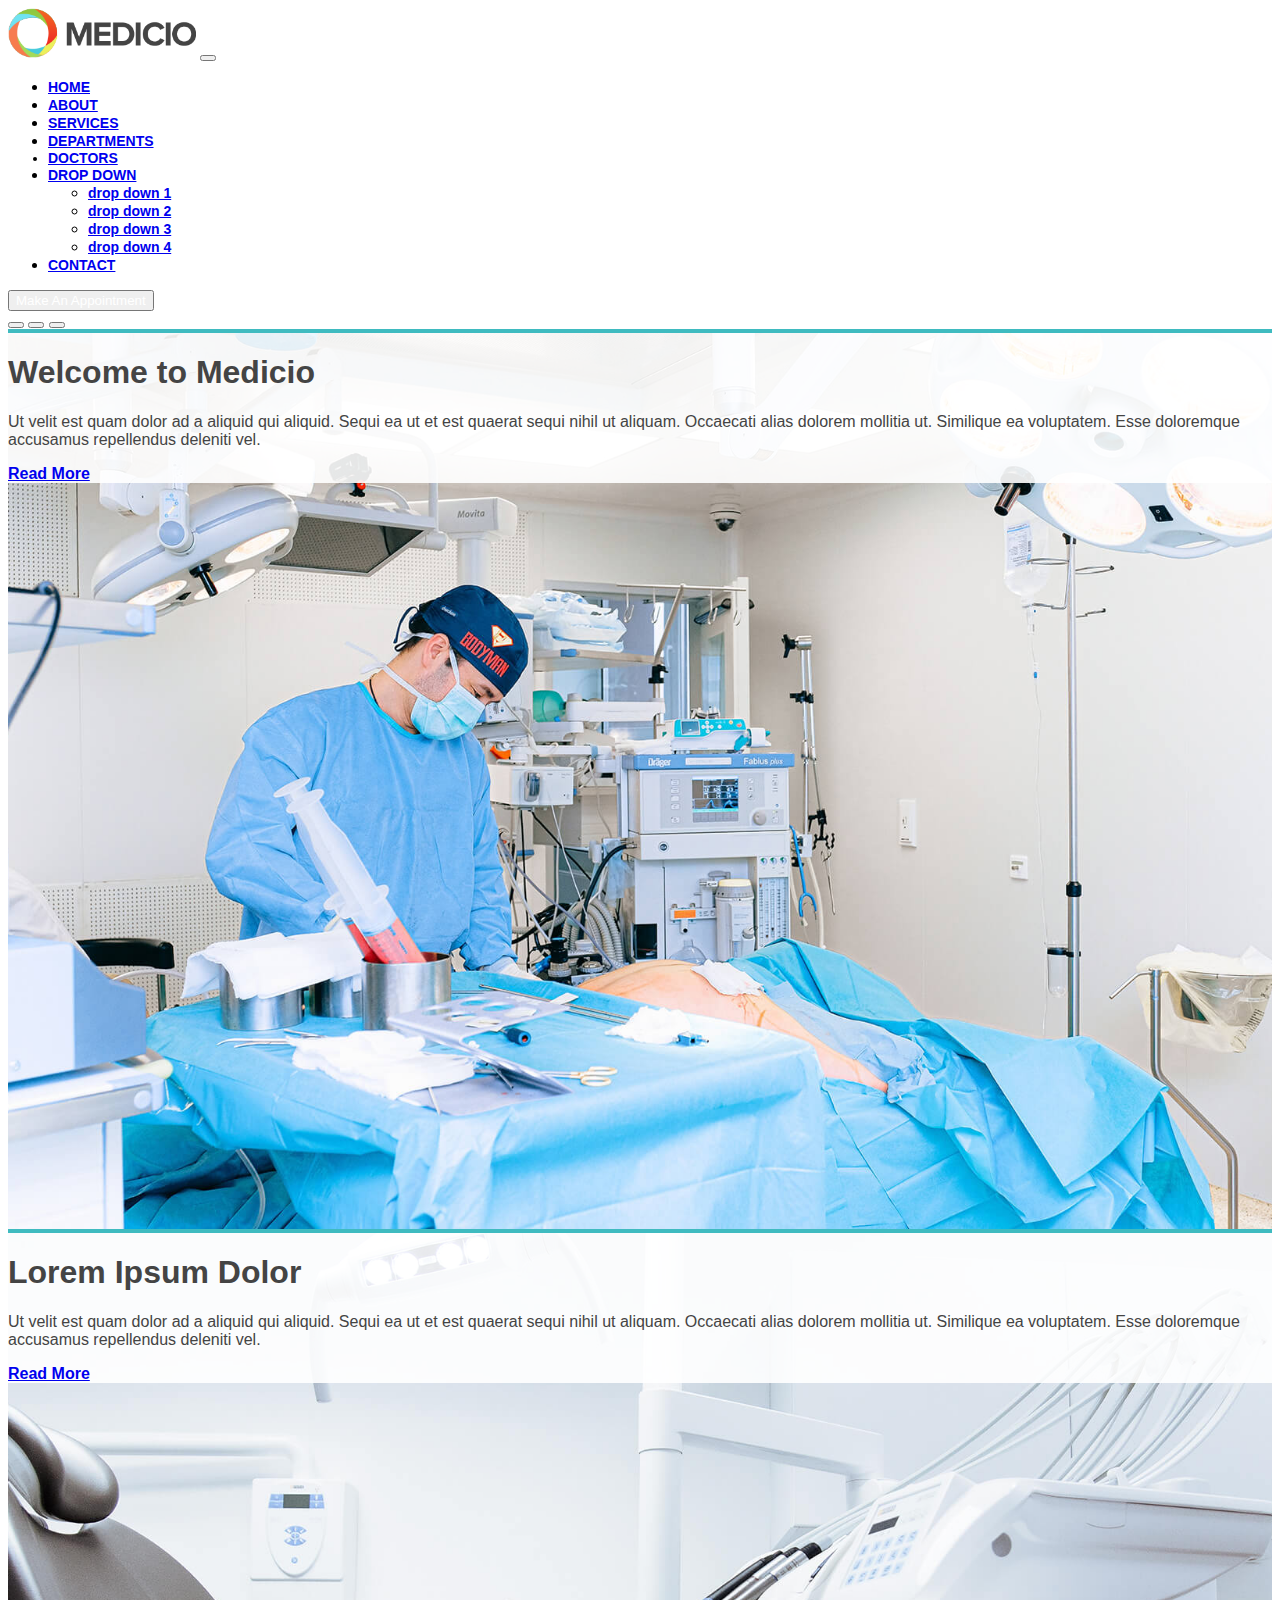
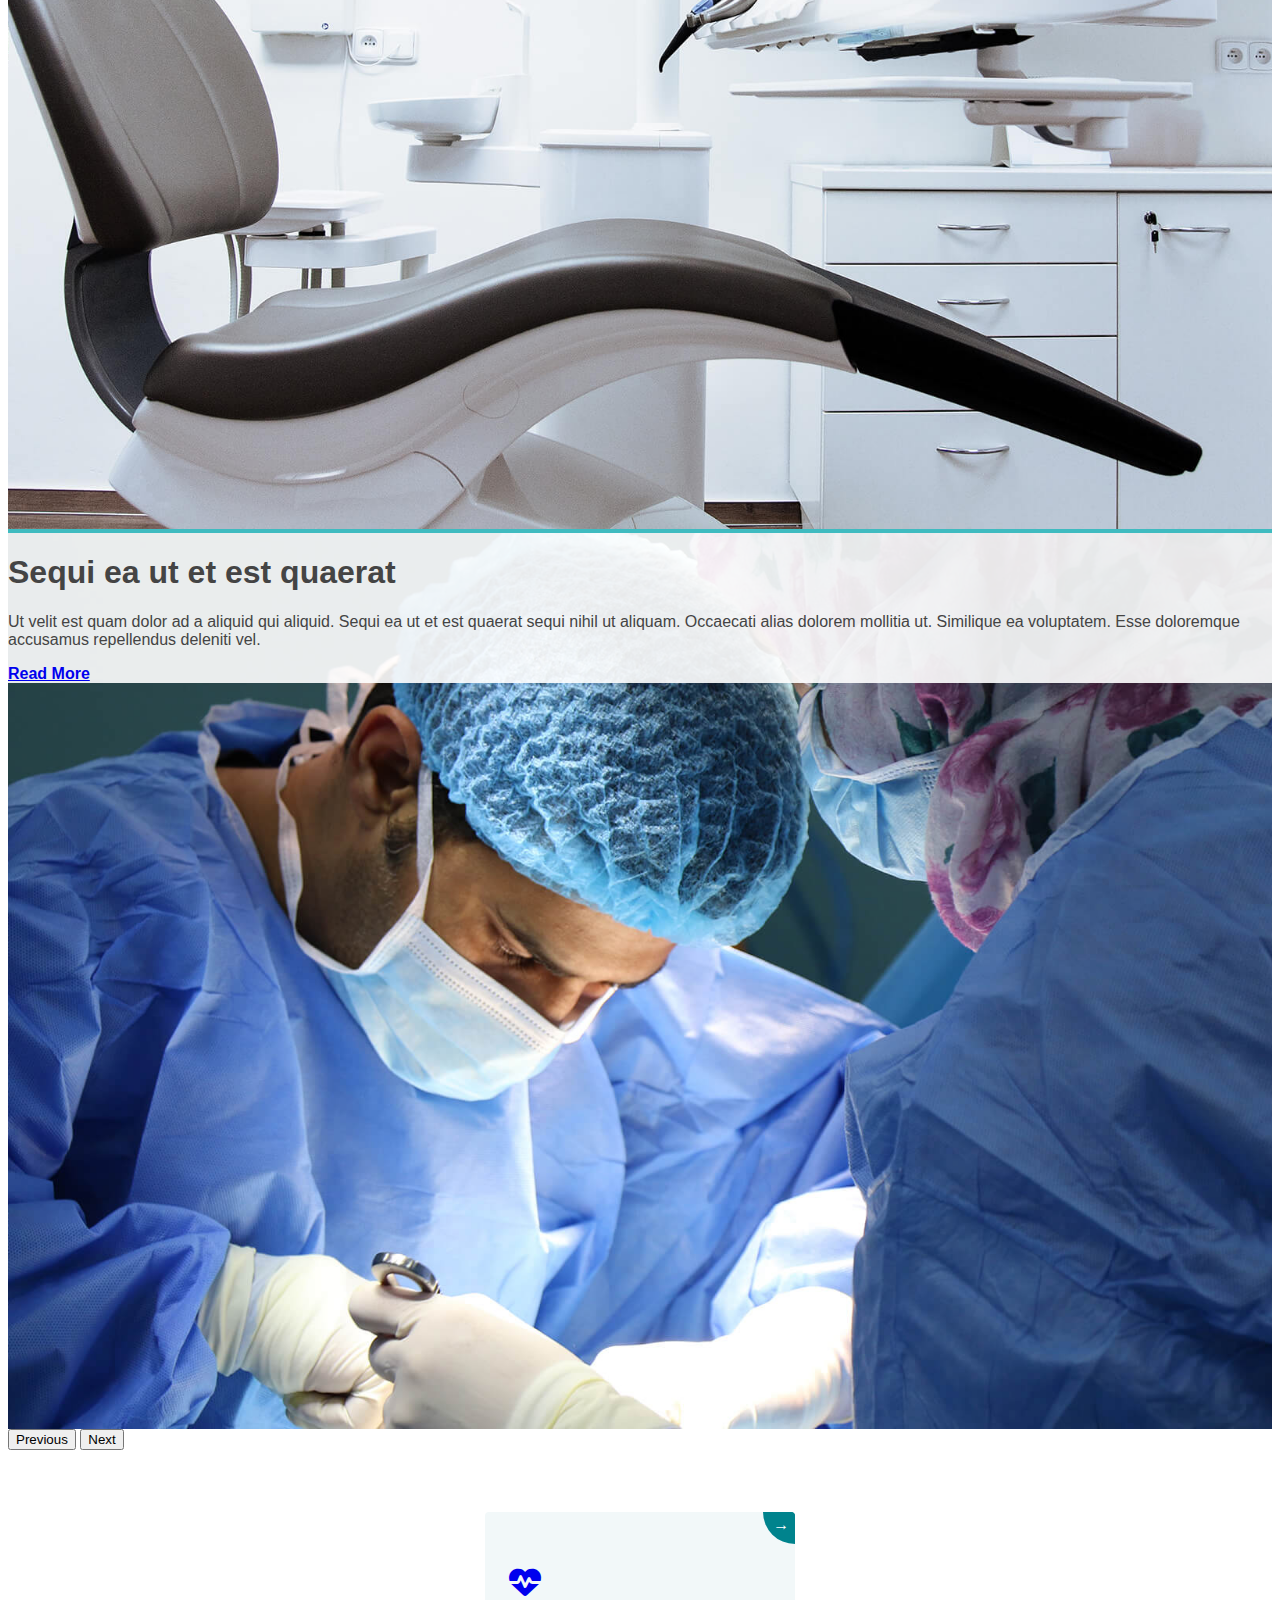
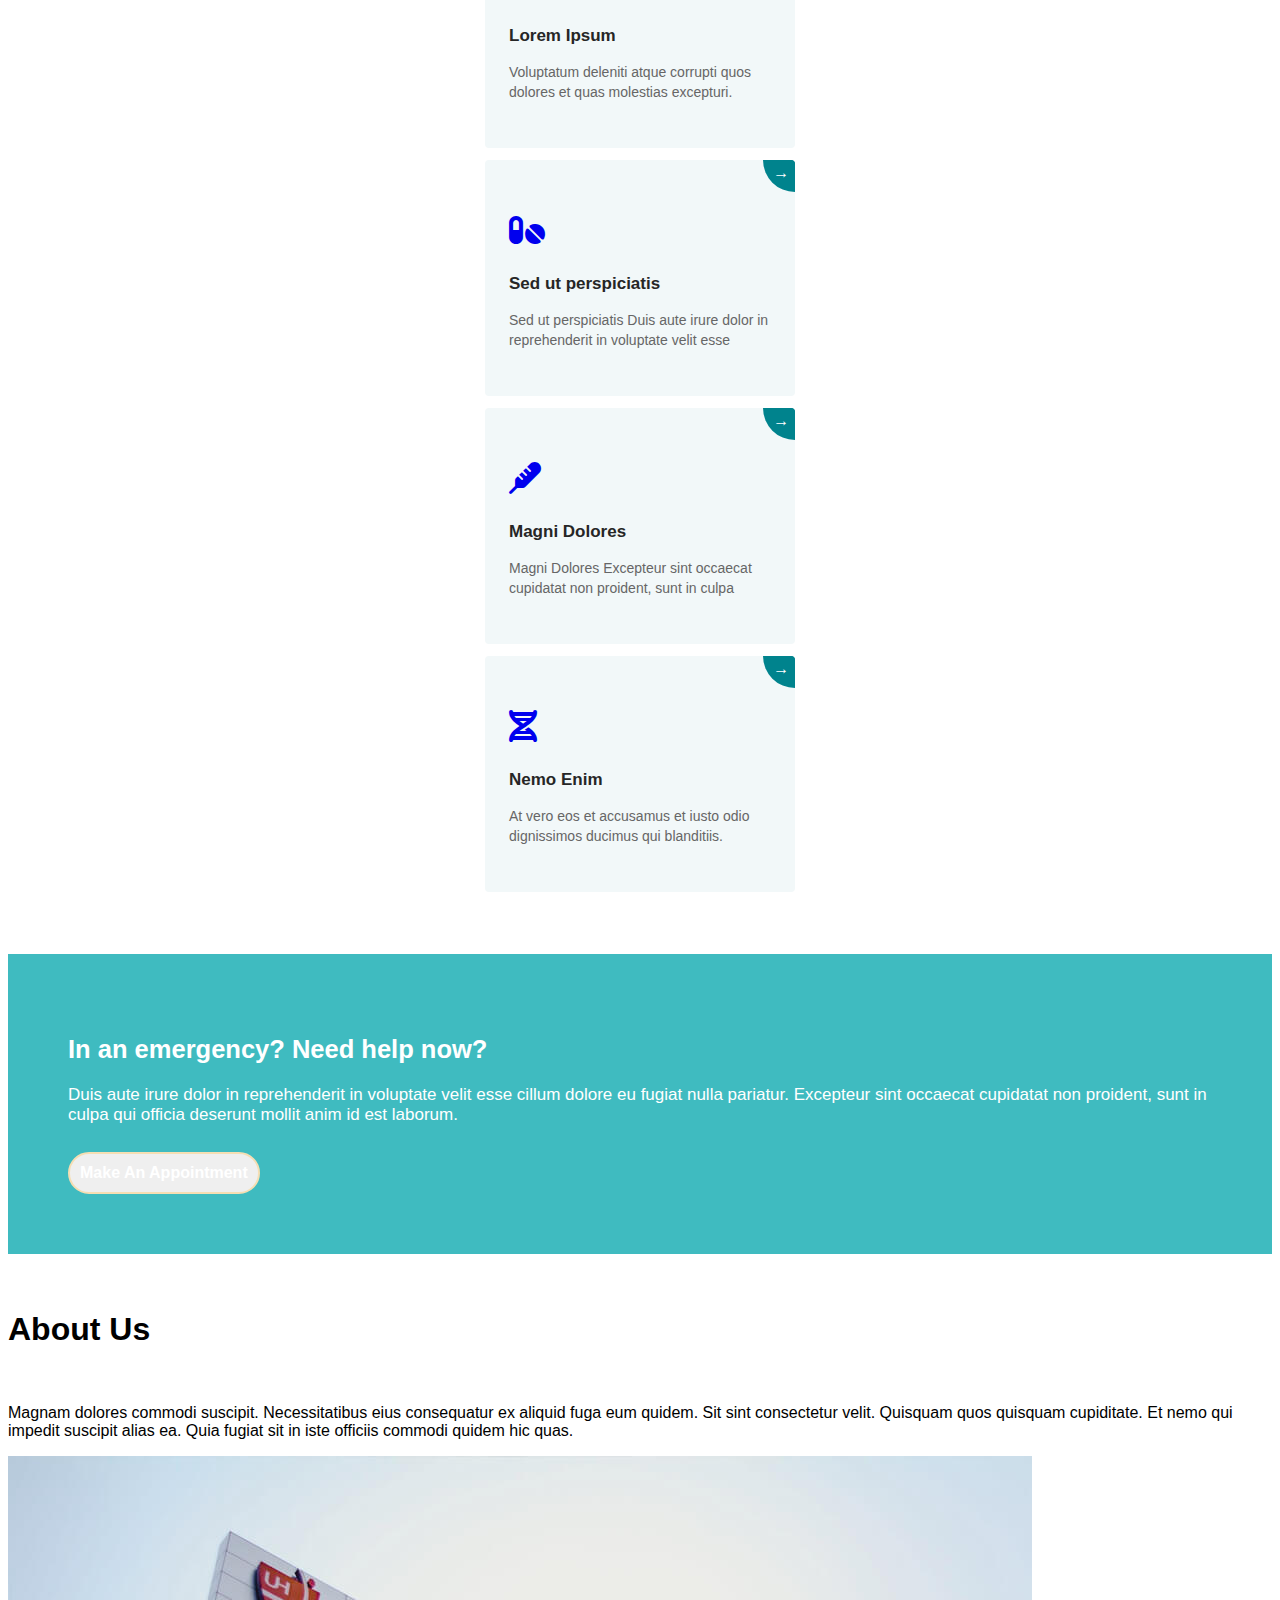
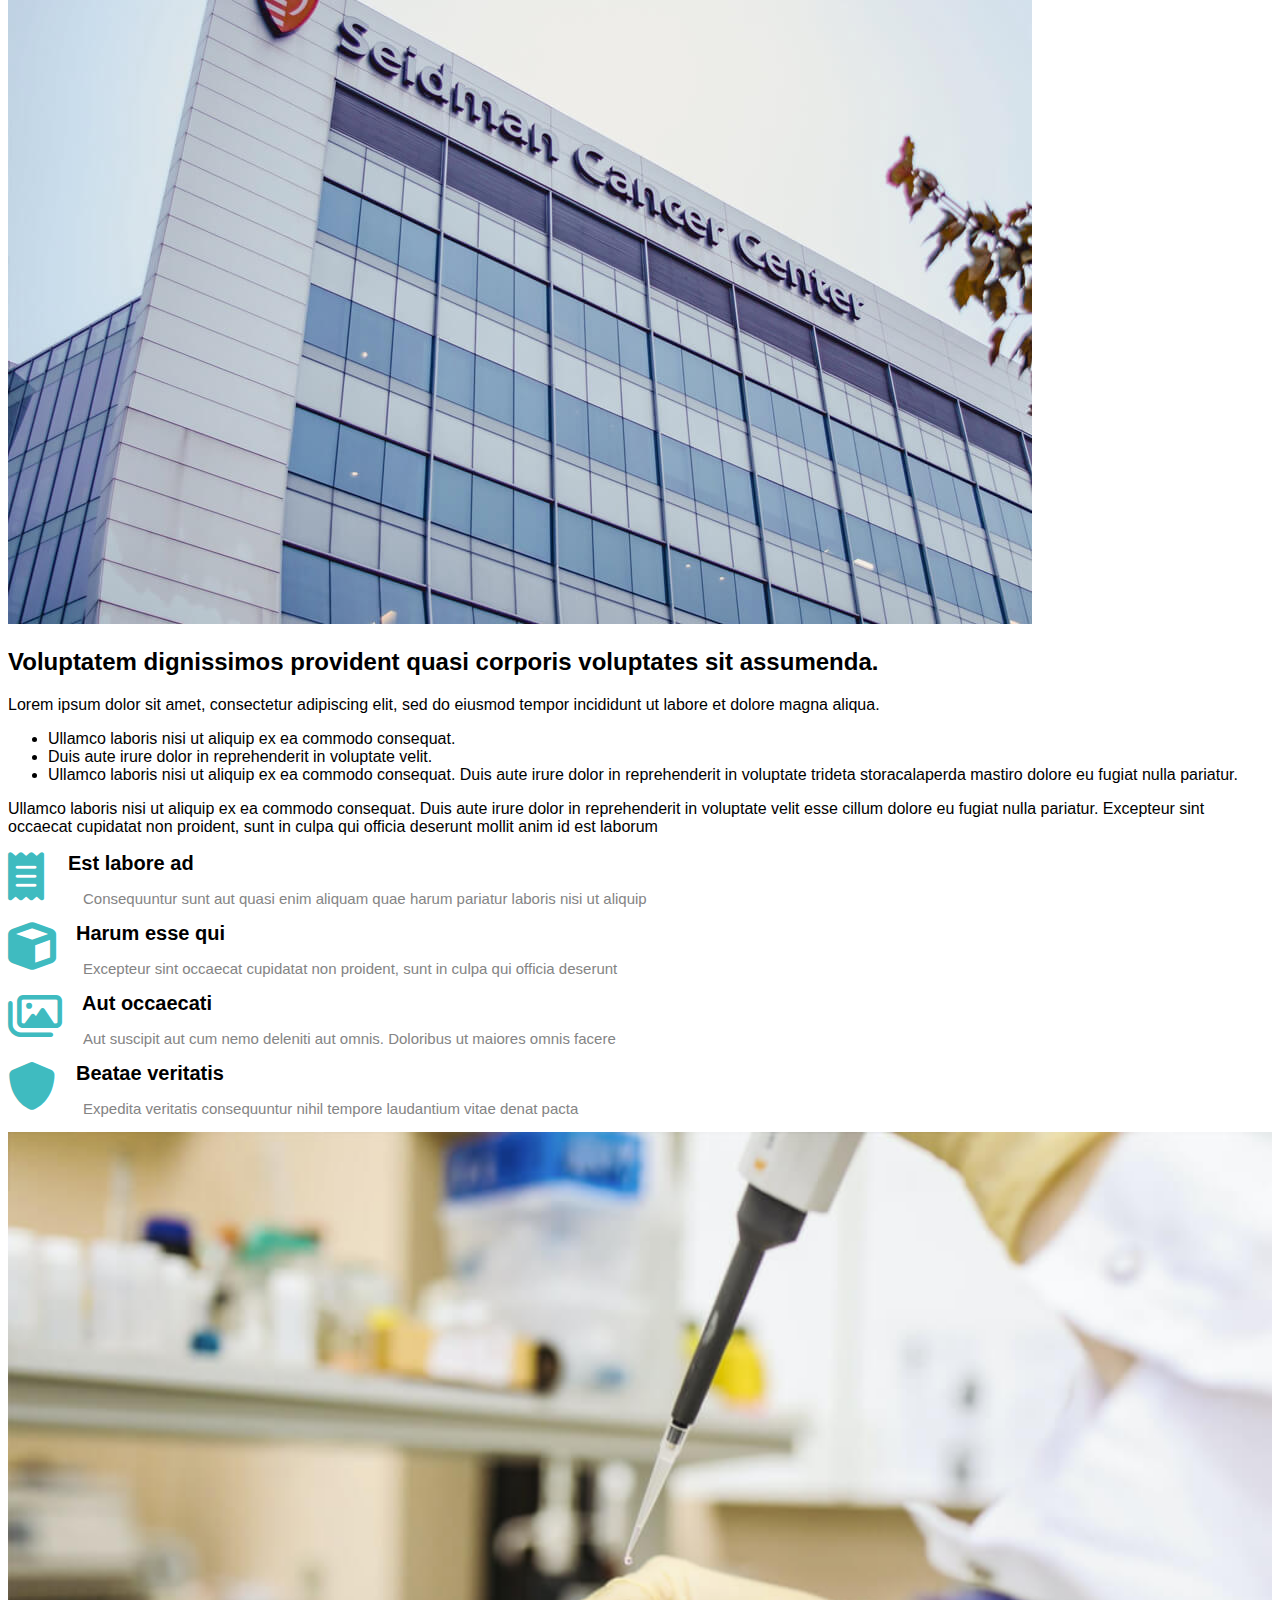
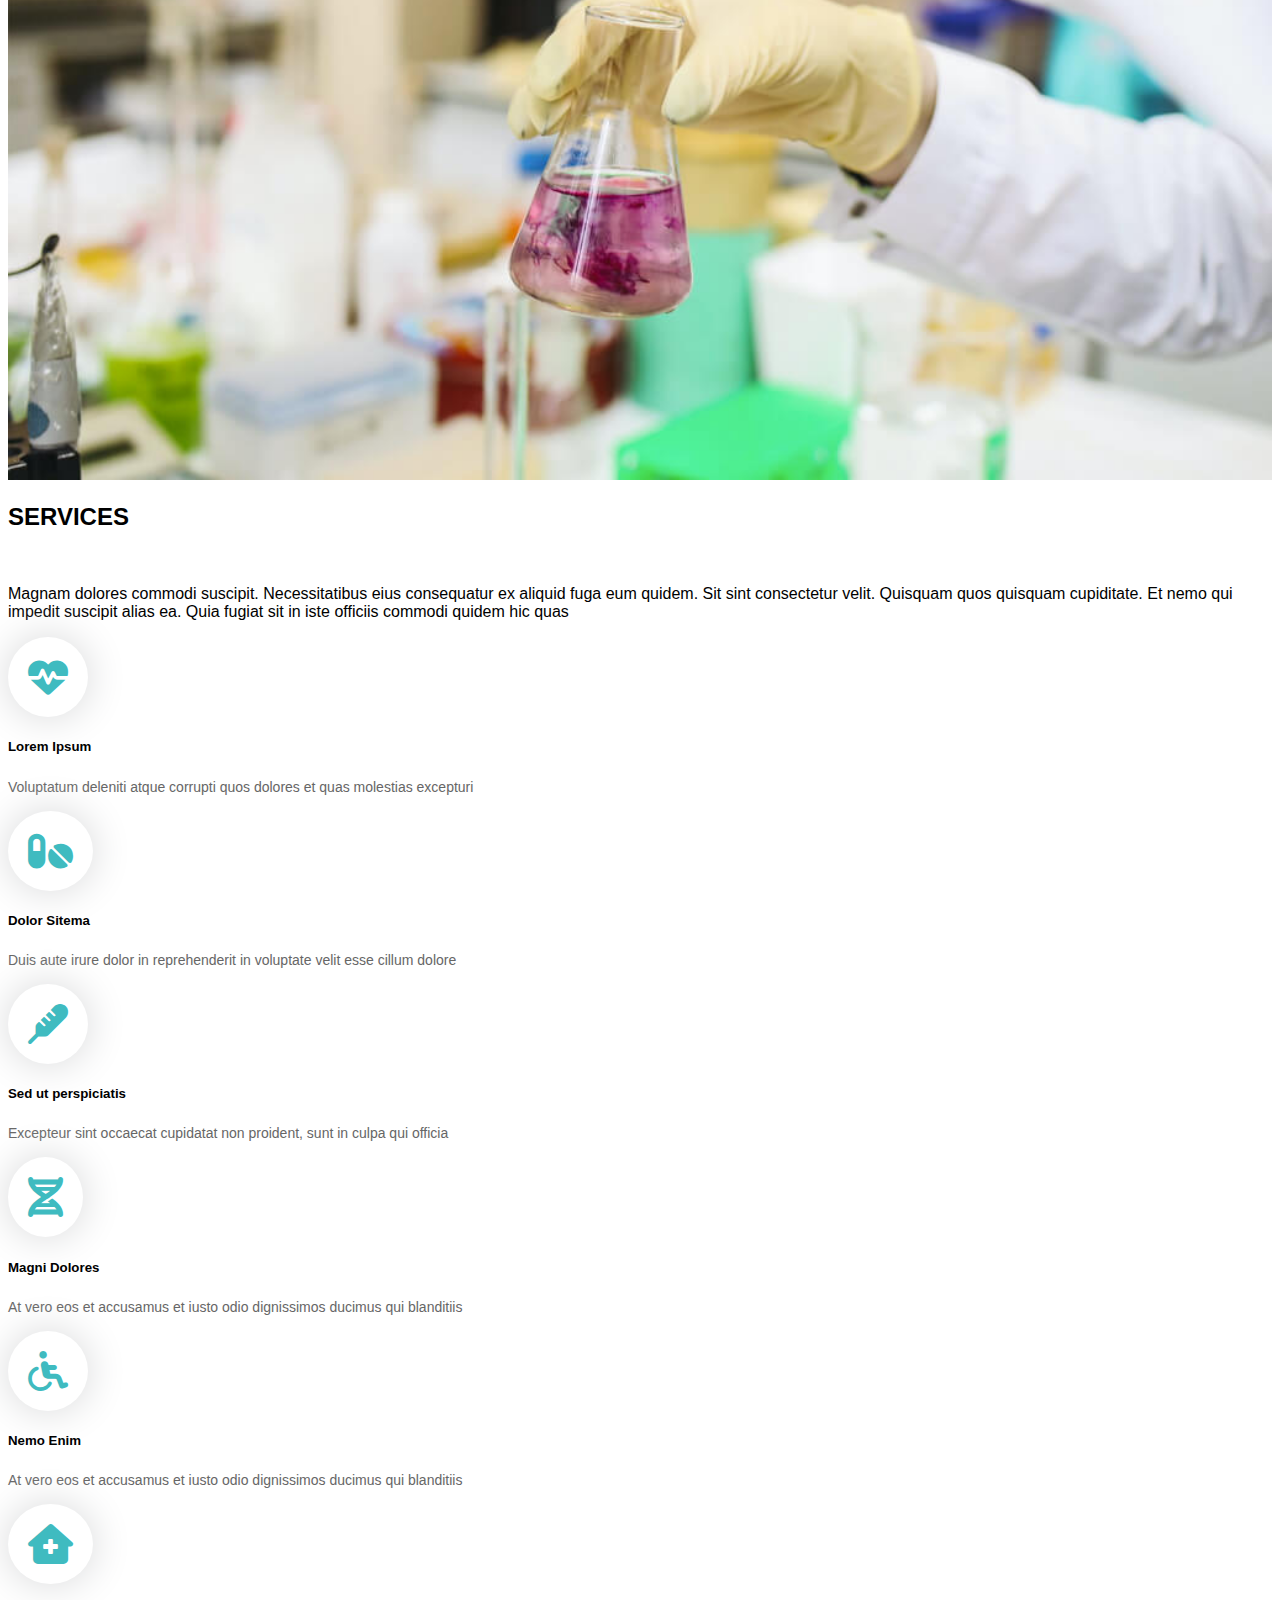
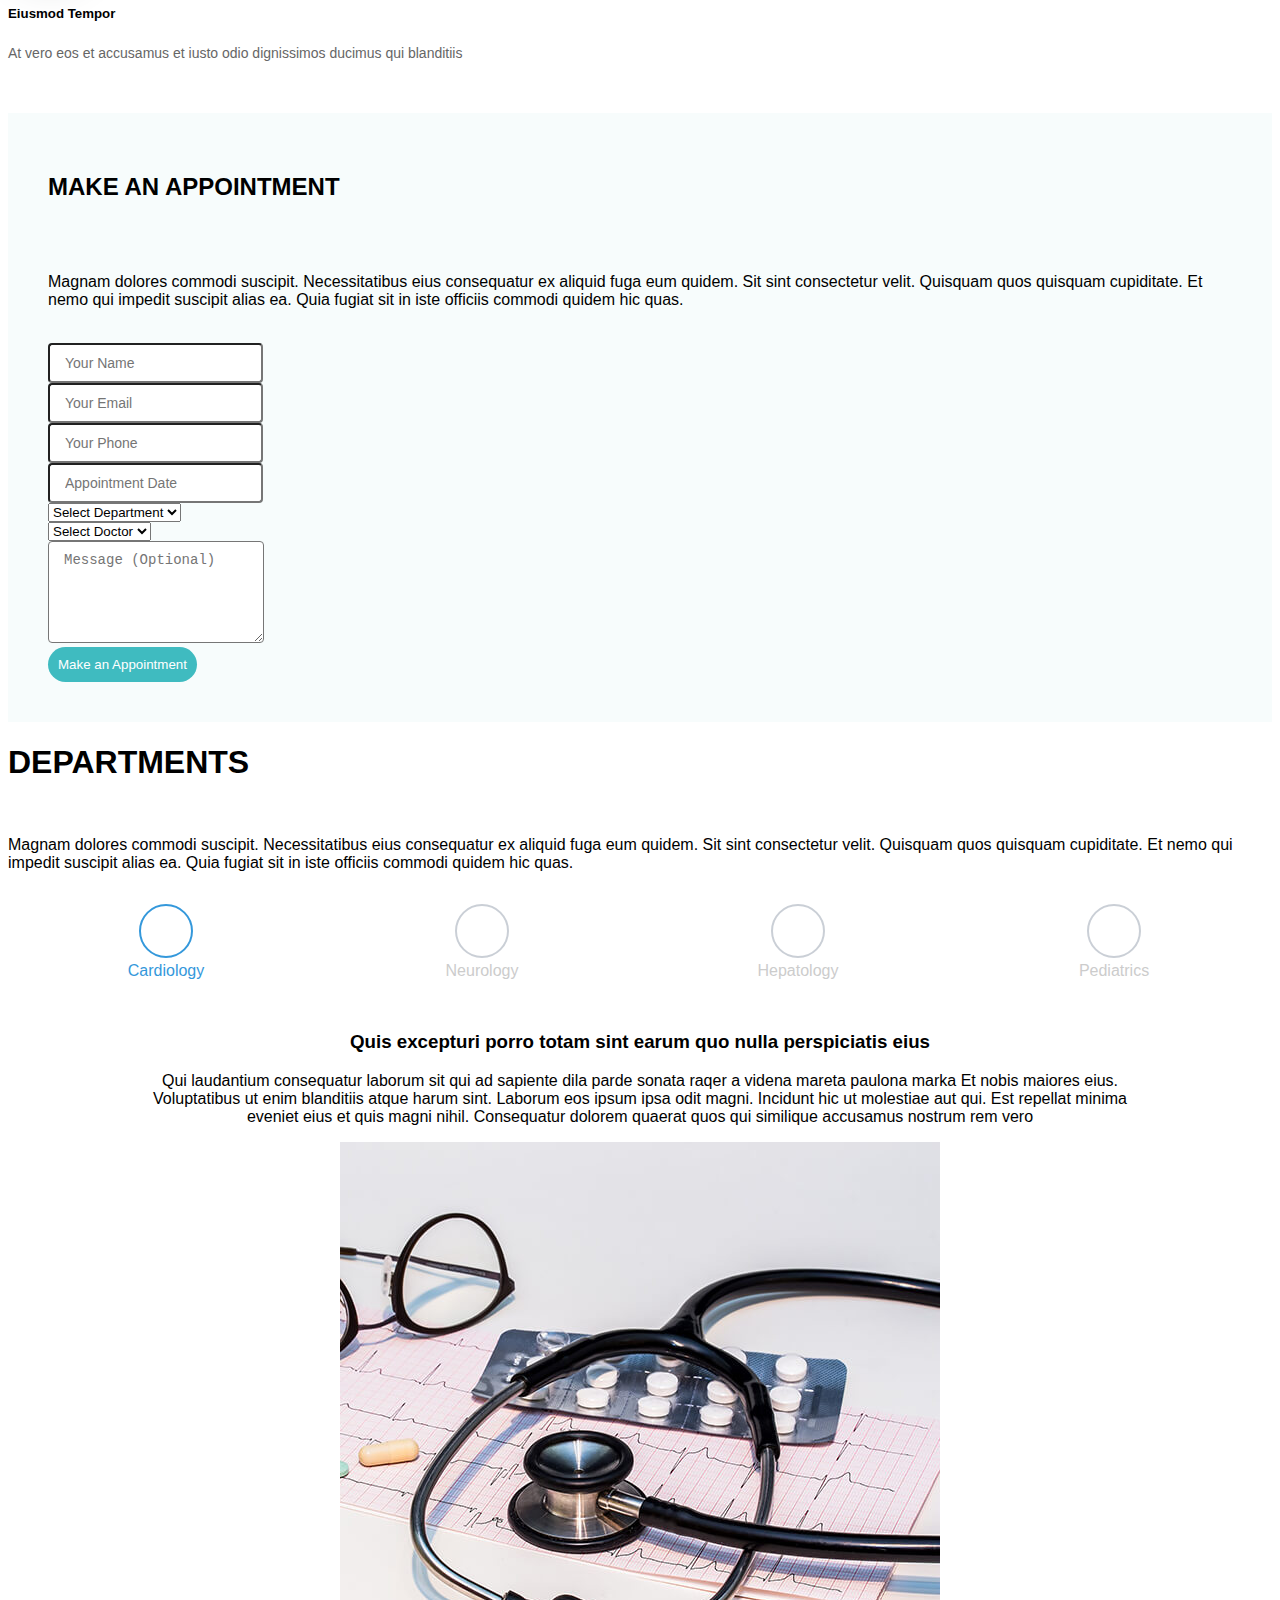
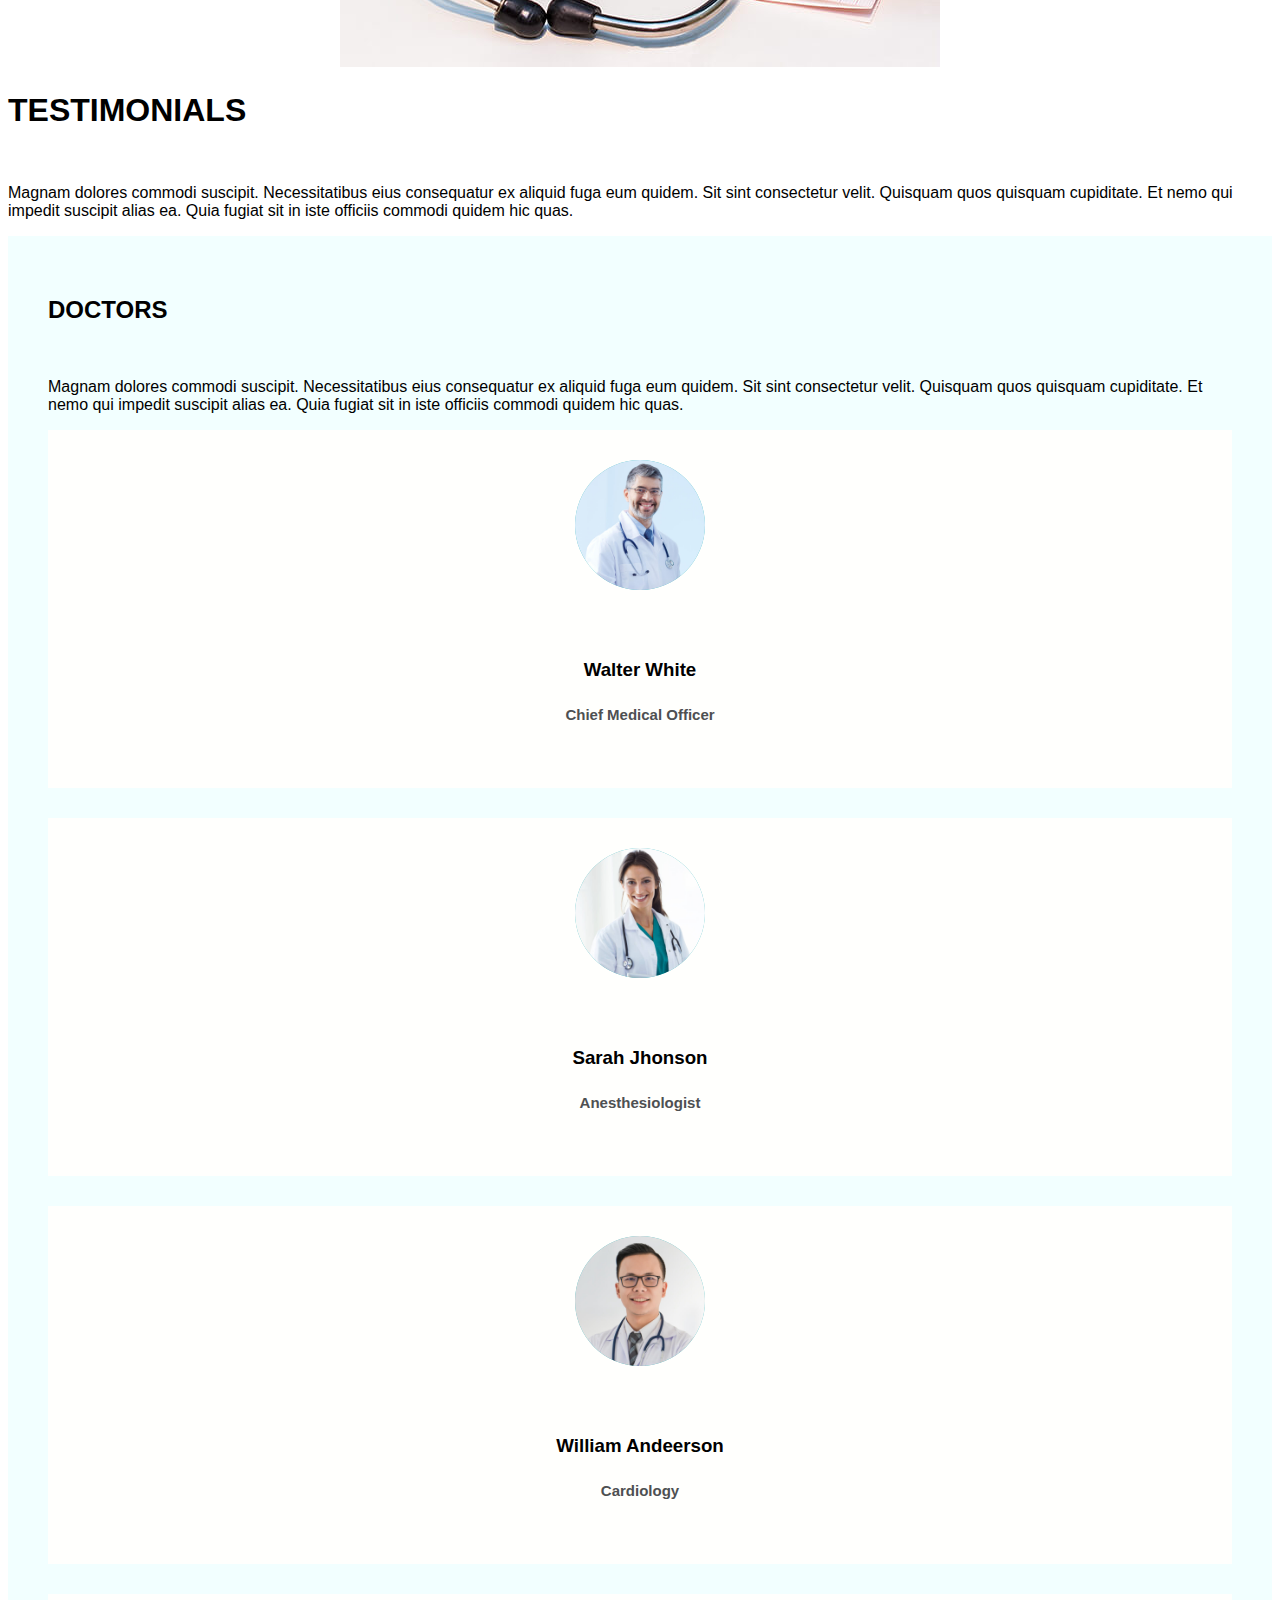
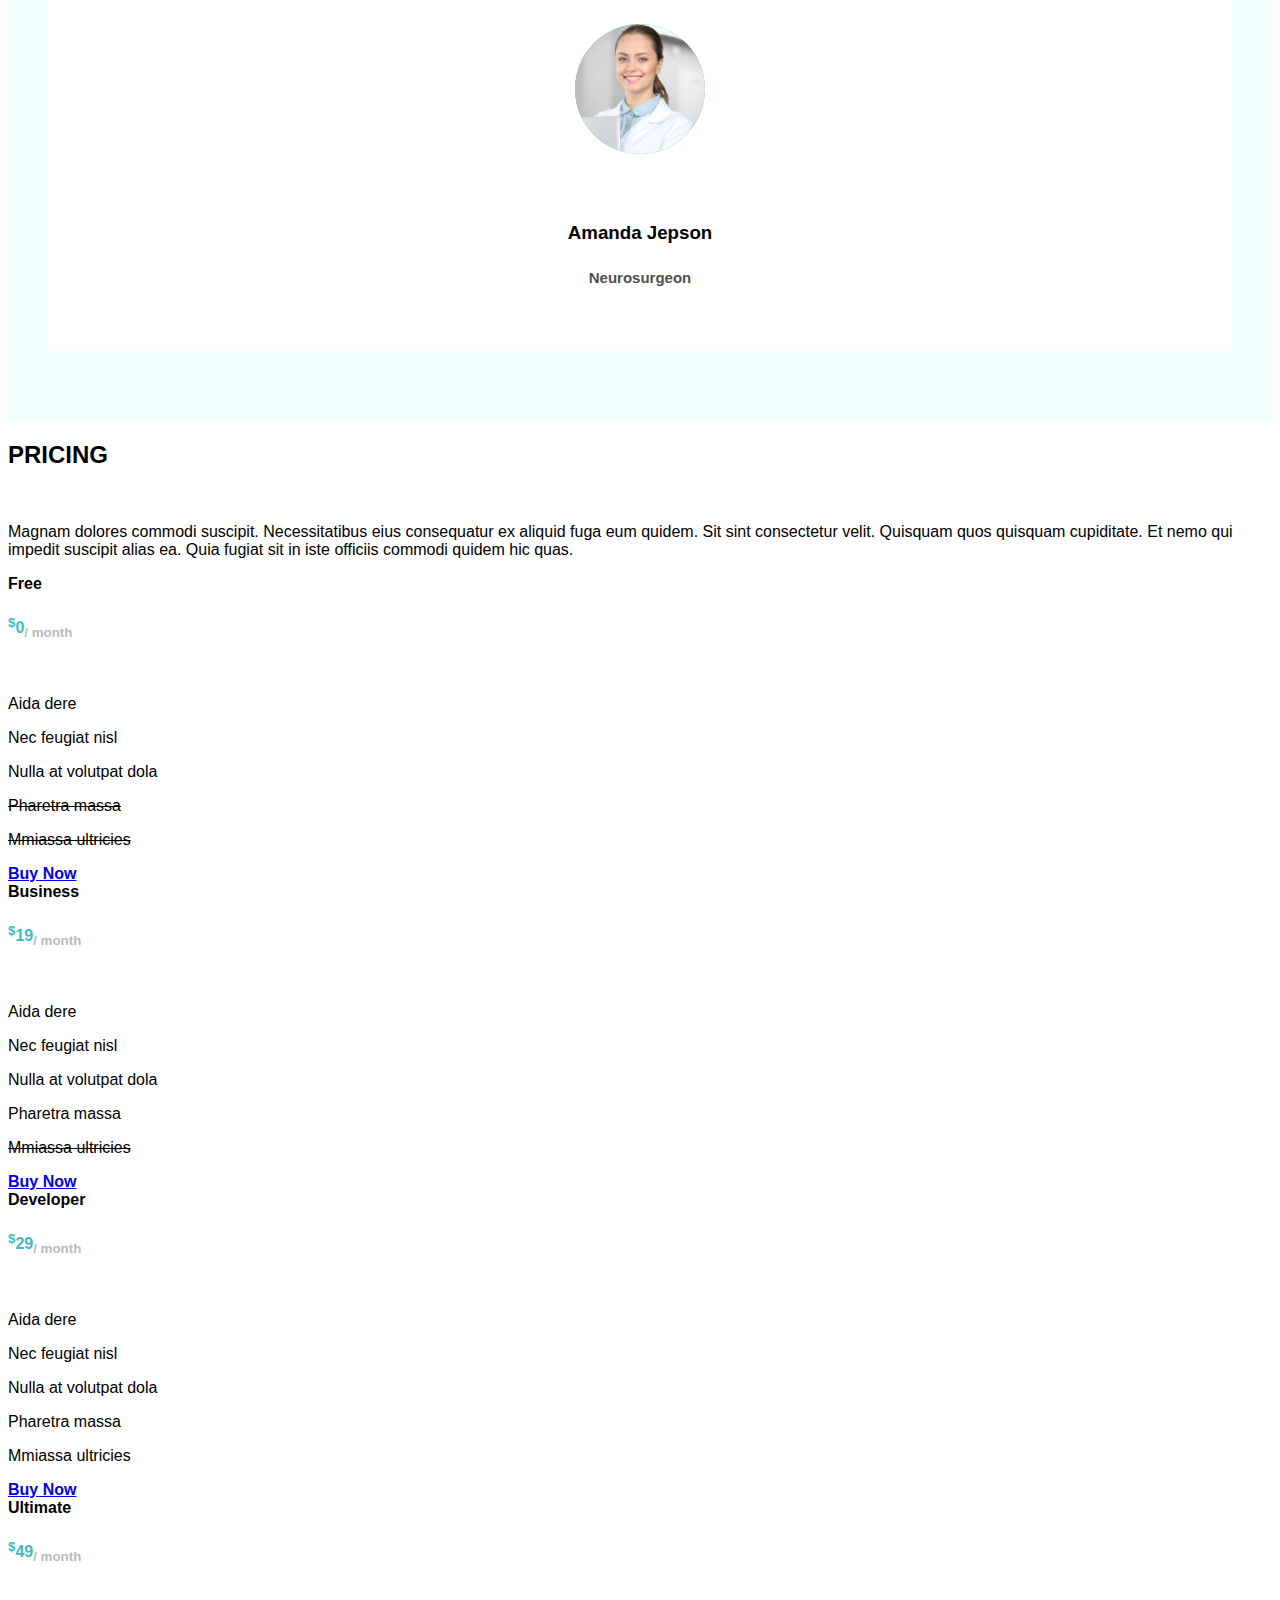
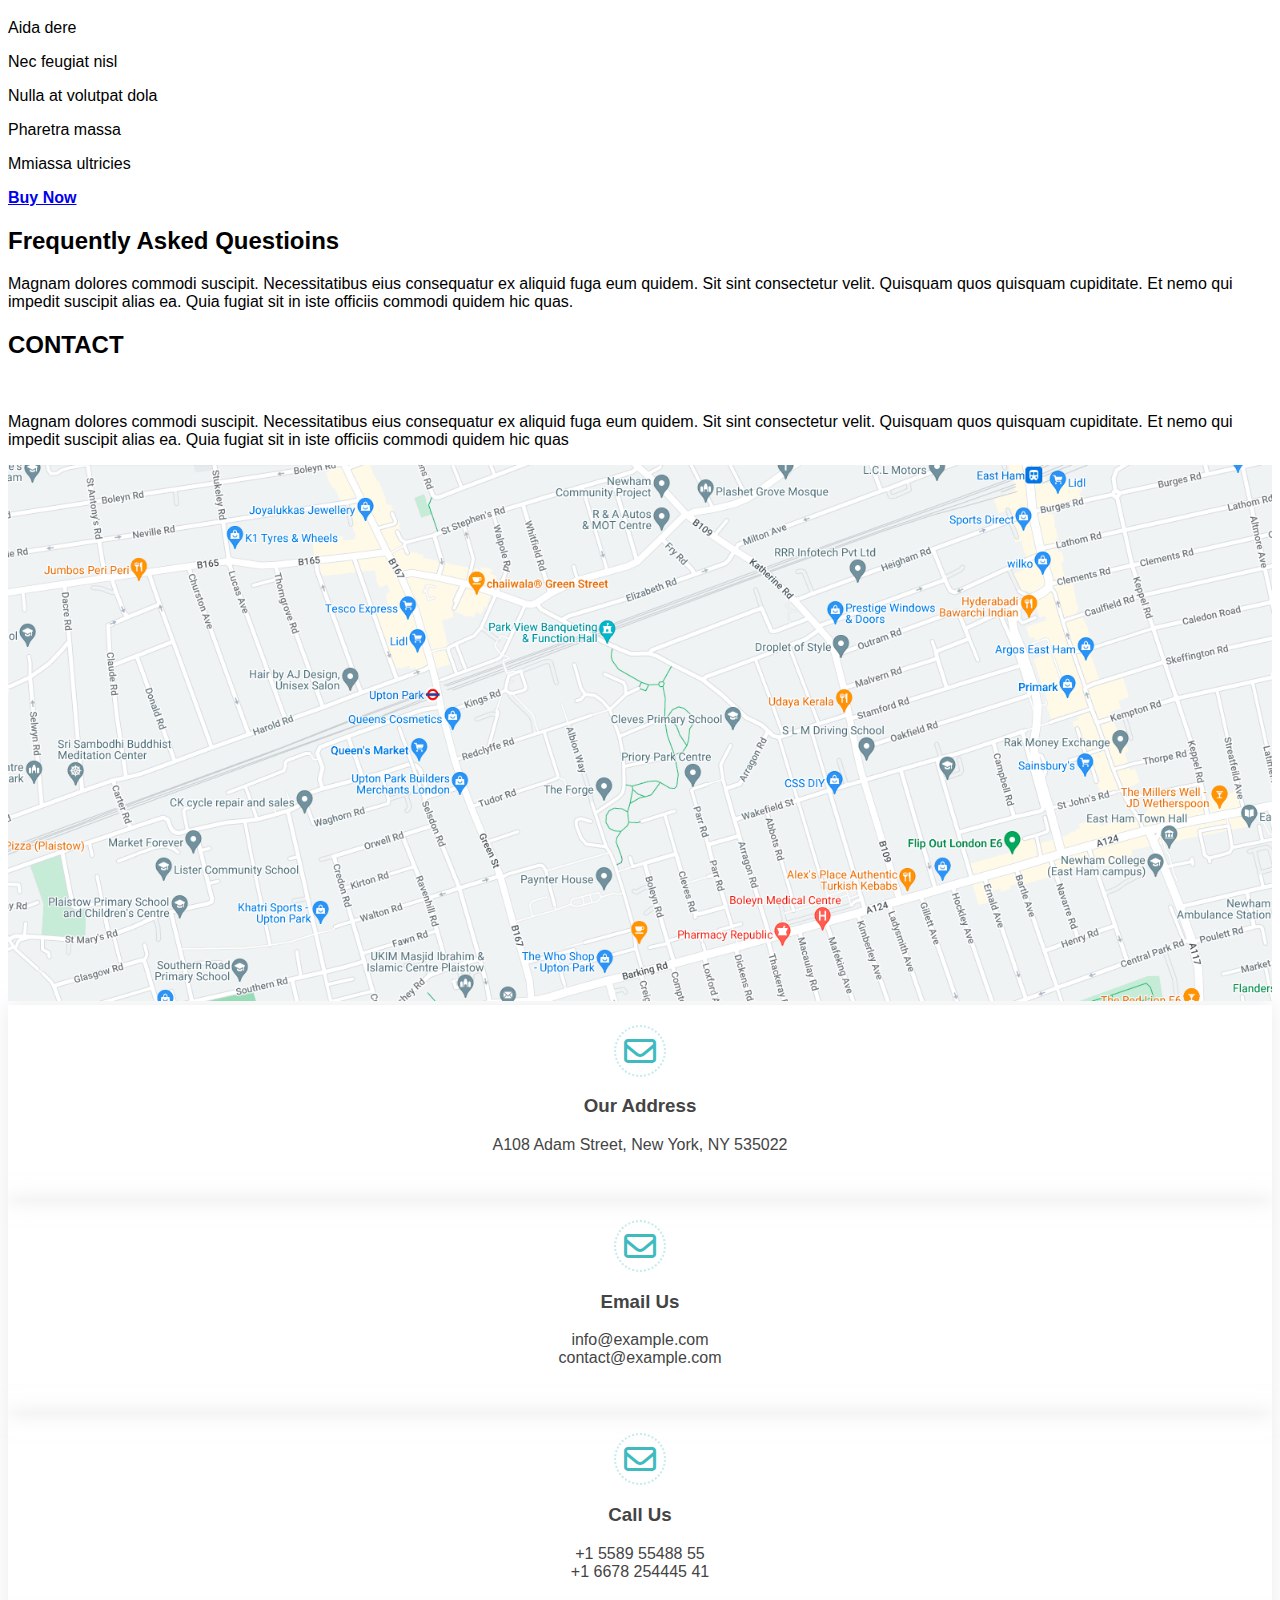
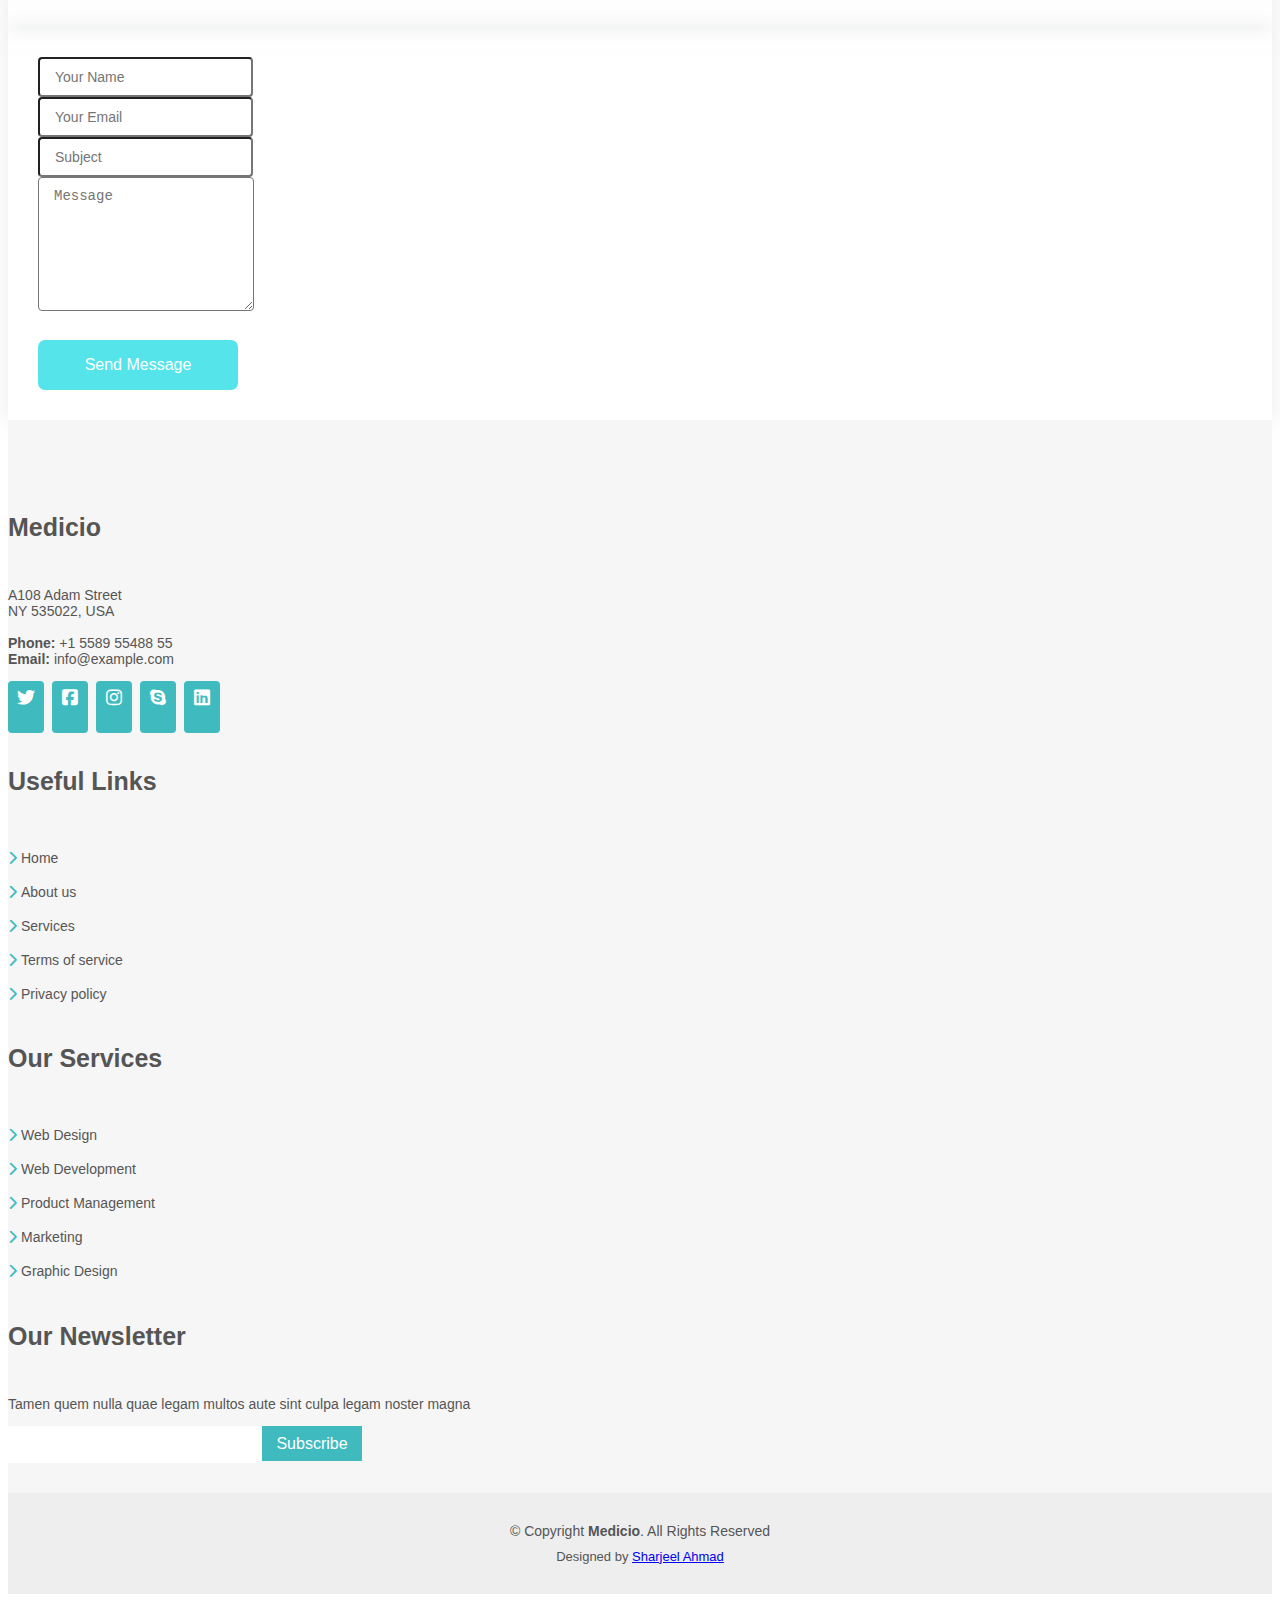
<file: index.html>
<!DOCTYPE html>
<html lang="en">

<head>
  <meta charset="UTF-8">
  <meta name="viewport" content="width=device-width, initial-scale=1.0">
  <title>Document</title>
  <link href="https://cdn.jsdelivr.net/npm/bootstrap@5.3.2/dist/css/bootstrap.min.css" rel="stylesheet"
    integrity="sha384-T3c6CoIi6uLrA9TneNEoa7RxnatzjcDSCmG1MXxSR1GAsXEV/Dwwykc2MPK8M2HN" crossorigin="anonymous">
  <link rel="stylesheet" href="style.css">
  <link rel="stylesheet" href="https://cdnjs.cloudflare.com/ajax/libs/font-awesome/6.5.1/css/all.min.css">
</head>

<body>
  <!-- Navbar -->
  <nav class="navbar navbar-expand-lg navbar-light bg-light fixed-top">
    <div class="container">
      <img src="logo.png" alt="" height="50px">
      <button class="navbar-toggler" type="button" data-bs-toggle="collapse" data-bs-target="#navbarResponsive"
        aria-controls="navbarResponsive" aria-expanded="false" aria-label="Toggle navigation">
        <span class="navbar-toggler-icon"></span>
      </button>
      <div class="collapse navbar-collapse" id="navbarResponsive">
        <ul class="navbar-nav ms-auto">
          <li class="nav-item">
            <a class="nav-link active nav-content" aria-current="page" href="#">HOME</a>
          </li>
          <li class="nav-item">
            <a class="nav-link nav-content" href="#about">ABOUT</a>
          </li>
          <li class="nav-item">
            <a class="nav-link nav-content" href="#services">SERVICES</a>
          </li>
          <li class="nav-item">
            <a class="nav-link nav-content" href="#Departments">DEPARTMENTS</a>
          </li>
          <li class="nav-item nav-content">
            <a class="nav-link nav-content" href="#doctor">DOCTORS</a>
          </li>
          <li class="nav-item dropdown ">
            <a class="nav-link dropdown-toggle nav-content" href="#" role="button" data-bs-toggle="dropdown"
              aria-expanded="false">DROP DOWN</a>
            <ul class="dropdown-menu">
              <li><a class="dropdown-item nav-content" href="#">drop down 1</a></li>
              <li><a class="dropdown-item nav-content" href="#">drop down 2</a></li>
              <li><a class="dropdown-item nav-content" href="#">drop down 3</a></li>
              <li><a class="dropdown-item nav-content" href="#">drop down 4</a></li>
            </ul>
          </li>
          <li class="nav-item">
            <a class="nav-link nav-content" href="#Contact">CONTACT</a>
          </li>
        </ul>
        <a href="#Appointment"><button type="button" class="btn btn-info b-1">Make An Appointment</button></a>
      </div>
    </div>
  </nav>
  <!-- END -->

  <!-- HEADER CAROUSEL -->
  <header id="header">
    <div id="carouselExampleCaptions" class="carousel slide" data-bs-ride="carousel">
      <div class="carousel-indicators">
        <button type="button" data-bs-target="#carouselExampleCaptions" data-bs-slide-to="0" class="active"aria-current="true" aria-label="Slide 1"></button>
        <button type="button" data-bs-target="#carouselExampleCaptions" data-bs-slide-to="1"aria-label="Slide 2"></button>
        <button type="button" data-bs-target="#carouselExampleCaptions" data-bs-slide-to="2"aria-label="Slide 3"></button>
      </div>
      <div class="carousel-inner">
        <div class="carousel-item active" style="background-image: url(slide-1.jpg)">
          <div class="carousel-caption">
            <div class="card C1">
              <div class="card-body">
                <h1 class="card-title">Welcome to Medicio</h1>
                <p class="card-text">Ut velit est quam dolor ad a aliquid qui aliquid. Sequi ea ut et est quaerat sequi
                  nihil ut aliquam. Occaecati alias dolorem mollitia ut. Similique ea voluptatem. Esse doloremque
                  accusamus repellendus deleniti vel.</p>
                <a href="#" class="btn btn-info text-light"><b>Read More</b></a>
              </div>
            </div>
          </div>
        </div>
        <div class="carousel-item" style="background-image: url(slide-2.jpg)">
          <div class="carousel-caption">
            <div class="card C1">
              <div class="card-body">
                <h1 class="card-title">Lorem Ipsum Dolor</h1>
                <p class="card-text">Ut velit est quam dolor ad a aliquid qui aliquid. Sequi ea ut et est quaerat sequi
                  nihil ut aliquam. Occaecati alias dolorem mollitia ut. Similique ea voluptatem. Esse doloremque
                  accusamus repellendus deleniti vel.</p>
                <a href="#" class="btn btn-info text-light"><b>Read More</b></a>
              </div>
            </div>
          </div>
        </div>
        <div class="carousel-item" style="background-image: url(slide-3.jpg)">
          <div class="carousel-caption">
            <div class="card C1">
              <div class="card-body">
                <h1 class="card-title">Sequi ea ut et est quaerat</h1>
                <p class="card-text">Ut velit est quam dolor ad a aliquid qui aliquid. Sequi ea ut et est quaerat sequi
                  nihil ut aliquam. Occaecati alias dolorem mollitia ut. Similique ea voluptatem. Esse doloremque
                  accusamus repellendus deleniti vel.</p>
                <a href="#" class="btn btn-info text-light"><b>Read More</b></a>
              </div>
            </div>
          </div>
        </div>
      </div>
      <button class="carousel-control-prev" type="button" data-bs-target="#carouselExampleCaptions"data-bs-slide="prev">
        <span class="carousel-control-prev-icon" aria-hidden="true"></span>
        <span class="visually-hidden">Previous</span>
      </button>
      <button class="carousel-control-next" type="button" data-bs-target="#carouselExampleCaptions"data-bs-slide="next">
        <span class="carousel-control-next-icon" aria-hidden="true"></span>
        <span class="visually-hidden">Next</span>
      </button>
    </div>
  </header>
<!-- END -->

<!-- 4 CARDS -->
<div class="container cards1">
  <div class="row">
    <div class="col-md-3">
   <a class="card1" href="#">
      <h1><i class="fa-solid fa-heart-pulse mainicons3"></i></h1>
      <h3 class="topCard-heading">Lorem Ipsum</h3>
      <p class="small">Voluptatum deleniti atque corrupti quos dolores et quas molestias excepturi.</p>
      <div class="go-corner" href="#">
        <div class="go-arrow">
          →
        </div>
      </div>
    </a>
  </div>
  <div class="col-md-3">
    <a class="card1" href="#">
      <h1><i class="fa-solid fa-pills"></i></h1>
      <h3 class="topCard-heading">Sed ut perspiciatis</h3>
      <p class="small">Sed ut perspiciatis
          Duis aute irure dolor in reprehenderit in voluptate velit esse</p>
      <div class="go-corner" href="#">
        <div class="go-arrow">
          →
        </div>
      </div>
    </a>
  </div>
  <div class="col-md-3">
    <a class="card1" href="#">
      <h1><i class="fa-solid fa-thermometer"></i></h1>
      <h3 class="topCard-heading">Magni Dolores</h3>
      <p class="small">Magni Dolores Excepteur sint occaecat cupidatat non proident, sunt in culpa</p>
      <div class="go-corner" href="#">
        <div class="go-arrow">
          →
        </div>
      </div>
    </a>
  </div>
  <div class="col-md-3">
    <a class="card1" href="#">
      <h1><i class="fa-solid fa-dna"></i></h1>
      <h3 class="topCard-heading">Nemo Enim</h3>
      <p class="small">At vero eos et accusamus et iusto odio dignissimos ducimus qui blanditiis.</p>
      <div class="go-corner" href="#">
        <div class="go-arrow">
          →
        </div>
      </div>
    </a>
  </div>
  </div>
</div>
<!-- END -->


 <!-- EMERGENCY APPOINTMENT -->
  <section class="cta" id="cta">
    <div class="container-fluid">
      <div class="text-center">
        <h2><b>In an emergency? Need help now?</b></h2>
        <p>Duis aute irure dolor in reprehenderit in voluptate velit esse cillum dolore eu fugiat nulla pariatur.
          Excepteur sint occaecat cupidatat non proident, sunt in culpa qui officia deserunt mollit anim id est laborum.
        </p>
        <button class="btn btn-outline boxbtn"><b>Make An Appointment</b></button>
      </div>
    </div>
  </section>
  <br><br>
<!-- END -->

<!-- ABOUT -->
  <section id="about" class="about">
    <div class="container">
      <div class="section-title">
        <h1 class="text-center"><b>About Us</b></h1><br>
        <p>Magnam dolores commodi suscipit. Necessitatibus eius consequatur ex aliquid fuga eum quidem. Sit sint
          consectetur velit. Quisquam quos quisquam cupiditate. Et nemo qui impedit suscipit alias ea. Quia fugiat sit
          in iste officiis commodi quidem hic quas.</p>
      </div>
      <div class="row">
        <div class="col-md-6">
          <img src="about.jpg" class="img-fluid" alt="">
        </div>
        <div class="col-lg-6">
          <h2>Voluptatem dignissimos provident quasi corporis voluptates sit assumenda.</h2>
          <p class="fst-italic">
            Lorem ipsum dolor sit amet, consectetur adipiscing elit, sed do eiusmod tempor incididunt ut labore et
            dolore
            magna aliqua.
          </p>
          <ul>
            <li>Ullamco laboris nisi ut aliquip ex ea commodo consequat.</li>
            <li>Duis aute irure dolor in reprehenderit in voluptate velit.</li>
            <li>Ullamco laboris nisi ut aliquip ex ea commodo consequat. Duis aute
              irure dolor in reprehenderit in voluptate trideta storacalaperda mastiro dolore eu fugiat nulla pariatur.
            </li>
          </ul>
          <p>
            Ullamco laboris nisi ut aliquip ex ea commodo consequat. Duis aute irure dolor in reprehenderit in voluptate
            velit esse cillum dolore eu fugiat nulla pariatur. Excepteur sint occaecat cupidatat non proident, sunt in
            culpa qui officia deserunt mollit anim id est laborum
          </p>
        </div>
      </div>
    </div>
  </section>
  
<!-- END -->


  <div class="container mt-5">
    <div class="row">
      <div class="col-md-6">
        <div class="icon-box  ">
          <i class="fa-solid fa-receipt icon2"></i>
          <h4 class="h-icon">Est labore ad</h4>
          <p class="p-icon">Consequuntur sunt aut quasi enim aliquam quae harum pariatur laboris nisi ut aliquip</p>
        </div>
        <div class="icon-box mt-5">
          <i class="fa-solid fa-cube icon2"></i>
          <h4 class="h-icon">Harum esse qui</h4>
          <p class="p-icon">Excepteur sint occaecat cupidatat non proident, sunt in culpa qui officia deserunt</p>
        </div>
        <div class="icon-box mt-5">
          <i class="fa-sharp fa-regular fa-images icon2"></i>
          <h4 class="h-icon">Aut occaecati</h4>
          <p class="p-icon">Aut suscipit aut cum nemo deleniti aut omnis. Doloribus ut maiores omnis facere</p>
        </div>
        <div class="icon-box mt-5">
          <i class="fa-solid fa-shield icon2"></i>
          <h4 class="h-icon">Beatae veritatis</h4>
          <p class="p-icon">Expedita veritatis consequuntur nihil tempore laudantium vitae denat pacta</p>
        </div>
      </div>

      <div class="col-md-6">
       <div> <img class="img-icon" src="features.jpg" alt=""></div>
      </div>
    </div>
  </div>
<!-- END -->

<!-- SERVICES -->
  <section class="services mt-5" id="services">
    <div class="container">
      <div class="text-center ">
        <h2><b>SERVICES</b></h2><br>
        <p>Magnam dolores commodi suscipit. Necessitatibus eius consequatur ex aliquid fuga eum quidem. Sit sint
          consectetur velit. Quisquam quos quisquam cupiditate. Et nemo qui impedit suscipit alias ea. Quia fugiat sit
          in
          iste officiis commodi quidem hic quas</p>
      </div>
      <div class="row mt-5">
        <div class="col-md-4 text-center">
          <i class="fa-solid fa-heart-pulse icon3 mb-3"></i>
          <h5 class="mb-3"><b>Lorem Ipsum</b></h5>
          <p class="small">Voluptatum deleniti atque corrupti quos dolores et quas molestias excepturi</p>
        </div>
        <div class="col-md-4 text-center">
          <i class="fa-solid fa-pills icon3 mb-3"></i>
          <h5 class="mb-3"><b>Dolor Sitema</b></h5>
          <p class="small">Duis aute irure dolor in reprehenderit in voluptate velit esse cillum dolore</p>
        </div>
        <div class="col-md-4 text-center">
          <i class="fa-solid fa-thermometer icon3 mb-3"></i>
          <h5 class="mb-3"><b>Sed ut perspiciatis</b></h5>
          <p class="small">Excepteur sint occaecat cupidatat non proident, sunt in culpa qui officia</p>
        </div>
      </div>
      <div class="row mt-5">
        <div class="col-md-4 text-center">
          <i class="fa-solid fa-dna icon3 mb-3"></i>
          <h5 class="mb-3"><b>Magni Dolores</b></h5>
          <p class="small">At vero eos et accusamus et iusto odio dignissimos ducimus qui blanditiis</p>
        </div>
        <div class="col-md-4 text-center">
          <i class="fa-solid fa-wheelchair icon3 mb-3"></i>
          <h5 class="mb-3"><b>Nemo Enim</b></h5>
          <p class="small">At vero eos et accusamus et iusto odio dignissimos ducimus qui blanditiis</p>
        </div>
        <div class="col-md-4 text-center ">
          <i class="fa-sharp fa-solid fa-house-medical icon3 mb-3"></i>
          <h5 class="mb-3"><b>Eiusmod Tempor</b></h5>
          <p class="small">At vero eos et accusamus et iusto odio dignissimos ducimus qui blanditiis</p>
        </div>
      </div>
    </div>
  </section>
<!-- END -->

<!-- APPOINTMENT -->
  <section id="Appointment" class="Appointment Abg">
    <div class="container ">
      <div class="text-center mt-5">
        <h2><b>MAKE AN APPOINTMENT</b></h2><br><br>
        <p>Magnam dolores commodi suscipit. Necessitatibus eius consequatur ex aliquid fuga eum quidem. Sit sint
          consectetur velit. Quisquam quos quisquam cupiditate. Et nemo qui impedit suscipit alias ea. Quia fugiat sit
          in iste officiis commodi quidem hic quas.</p>
      </div><br>
      <form action="/action.php">
        <div class="row">
          <div class="col-md-4 mt-3">
            <input type="text" name="name" class="form-control" id="name" placeholder="Your Name" required="">
          </div>
          <div class="col-md-4 mt-3">
            <input type="email" class="form-control" name="email" id="email" placeholder="Your Email" required="">
          </div>
          <div class="col-md-4 mt-3">
            <input type="tel" class="form-control" name="phone" id="phone" placeholder="Your Phone" required="">
          </div>
        </div>
        <div class="row">
          <div class="col-md-4 mt-3">
            <input type="datetime" name="date" class="form-control datepicker" id="date" placeholder="Appointment Date"
              required="">
          </div>
          <div class="col-md-4 mt-3">
            <select name="department" id="department" class="form-select">
              <option value="">Select Department</option>
              <option value="Department 1">Department 1</option>
              <option value="Department 2">Department 2</option>
              <option value="Department 3">Department 3</option>
            </select>
          </div>
          <div class="col-md-4 mt-3">
            <select name="doctor" id="doctor" class="form-select">
              <option value="">Select Doctor</option>
              <option value="Doctor 1">Doctor 1</option>
              <option value="Doctor 2">Doctor 2</option>
              <option value="Doctor 3">Doctor 3</option>
            </select>
          </div>
        </div>

        <div class="mt-3">
          <textarea class="form-control" name="message" rows="5" placeholder="Message (Optional)"></textarea>
        </div>
        <div class="text-center">
          <button class="btn btn-apoint mt-4">Make an Appointment</button>
        </div>
      </form>

    </div>
  </section>
<!-- END -->


  <!-- DEPARTMENT -->
  <section class="header mt-5">
    <div class="container">
      <header class="text-center mb-5 ">
        <h1 class=""><b>DEPARTMENTS</b></h1><br>
        <p class="font-italic mb-1">Magnam dolores commodi suscipit. Necessitatibus eius consequatur ex aliquid fuga eum
          quidem. Sit sint consectetur velit. Quisquam quos quisquam cupiditate. Et nemo qui impedit suscipit alias ea.
          Quia fugiat sit in iste officiis commodi quidem hic quas.</p>
      </header>
      <article class="article">
        <div class="grid__item--1of1 text-center">
          <div class="tabs">
             <input type="radio" name="tabs" id="tab1" checked >
             <label for="tab1">
                <i class="icon email-cal"></i><span>Cardiology</span>
             </label>
             <input type="radio" name="tabs" id="tab2">
             <label for="tab2">
                <i class="icon snapshot"></i><span>Neurology</span>
             </label>
             <input type="radio" name="tabs" id="tab3">
             <label for="tab3">
                <i class="icon inbox-apps"></i><span>Hepatology</span>
             </label>
             <input type="radio" name="tabs" id="tab4">
             <label for="tab4">
                <i class="icon log-calls"></i><span>Pediatrics</span>
             </label>
             <div id="tab__content--1" class="tab__content">
              <h3>Quis excepturi porro totam sint earum quo nulla perspiciatis eius</h3>
               <p>Qui laudantium consequatur laborum sit qui ad sapiente dila parde sonata raqer a videna mareta paulona marka Et nobis maiores eius. Voluptatibus ut enim blanditiis atque harum sint. Laborum eos ipsum ipsa odit magni. Incidunt hic ut molestiae aut qui. Est repellat minima eveniet eius et quis magni nihil. Consequatur dolorem quaerat quos qui similique accusamus nostrum rem vero</p>
               <img src="departments-1.jpg" alt="" class="img-department"/>
             </div>
             <div id="tab__content--2" class="tab__content">
              <h3>Voluptas vel esse repudiandae quo excepturi</h3>
              <p>Qui laudantium consequatur laborum sit qui ad sapiente dila parde sonata raqer a videna mareta paulona marka Et nobis maiores eius. Voluptatibus ut enim blanditiis atque harum sint. Laborum eos ipsum ipsa odit magni. Incidunt hic ut molestiae aut qui. Est repellat minima eveniet eius et quis magni nihil. Consequatur dolorem quaerat quos qui similique accusamus nostrum rem vero</p>
                <img src="departments-2.jpg" alt="" class="img-department"/>
             </div>
             <div id="tab__content--3" class="tab__content">
              <h3>Velit veniam ipsa sit nihil blanditiis mollitia natus</h3>
              <p>Qui laudantium consequatur laborum sit qui ad sapiente dila parde sonata raqer a videna mareta paulona marka Et nobis maiores eius. Voluptatibus ut enim blanditiis atque harum sint. Laborum eos ipsum ipsa odit magni. Incidunt hic ut molestiae aut qui. Est repellat minima eveniet eius et quis magni nihil. Consequatur dolorem quaerat quos qui similique accusamus nostrum rem vero</p>
                <img src="departments-3.jpg" alt="" class="img-department"/>
             </div>
             <div id="tab__content--4" class="tab__content">
              <h3>Ratione hic sapiente nostrum doloremque illum nulla praesentium id</h3>
              <p>Qui laudantium consequatur laborum sit qui ad sapiente dila parde sonata raqer a videna mareta paulona marka Et nobis maiores eius. Voluptatibus ut enim blanditiis atque harum sint. Laborum eos ipsum ipsa odit magni. Incidunt hic ut molestiae aut qui. Est repellat minima eveniet eius et quis magni nihil. Consequatur dolorem quaerat quos qui similique accusamus nostrum rem vero</p>
                <img src="departments-4.jpg" alt="" class="img-department"/>
             </div>
          </div>
        </div>
      </article>
    </div>
  </section>
  <!-- DEPARTMENT END -->

<!-- TESTIMONIALS -->
<section class="TESTIMONIALS mt-5">
  <div class="container">
    <header class="text-center mb-5 ">
      <h1 class=""><b>TESTIMONIALS</b></h1><br>
      <p class="font-italic mb-1">Magnam dolores commodi suscipit. Necessitatibus eius consequatur ex aliquid fuga eum
        quidem. Sit sint consectetur velit. Quisquam quos quisquam cupiditate. Et nemo qui impedit suscipit alias ea.
        Quia fugiat sit in iste officiis commodi quidem hic quas.</p>
    </header>
   
  </div>
</section>

<!-- END -->

  <!-- DOCTOR -->
  <section class="doctor mt-5" id="doctor">
    <div class="container">
      <div class="text-center p-3 mt-3">
        <h2><b>DOCTORS</b></h2><br>
        <p>Magnam dolores commodi suscipit. Necessitatibus eius consequatur ex aliquid fuga eum quidem. Sit sint
          consectetur velit. Quisquam quos quisquam cupiditate. Et nemo qui impedit suscipit alias ea. Quia fugiat sit
          in iste officiis commodi quidem hic quas.</p>
      </div>
      <div class="container">
        <div class="row">
          <div class="col-12 col-sm-6 col-md-4 col-lg-3">
            <div class="our-team">
              <div class="picture">
                <img class="img-fluid" src="doctors-1.jpg">
              </div>
              <div class="team-content">
                <h3 class="name">Walter White</h3>
                <h5 class="title">Chief Medical Officer</h5>
              </div>
              <ul class="social">
                <li><a href="#" class="twitter"><i class="fa-brands fa-twitter"></i></a></li>
                <li><a href="#" class="facebook"><i class="fa-brands fa-square-facebook"></i></a></li>
                <li> <a href="#" class="instagram"><i class="fa-brands fa-instagram"></i></a></li>
                <li><a href="#" class="linkedin"><i class="fa-brands fa-linkedin"></i></a></li>
              </ul>
            </div>
          </div>
          <div class="col-12 col-sm-6 col-md-4 col-lg-3">
            <div class="our-team">
              <div class="picture">
                <img class="img-fluid" src="doctors-2.jpg">
              </div>
              <div class="team-content">
                <h3 class="name">Sarah Jhonson</h3>
                <h5 class="title">Anesthesiologist</h5>
              </div>
              <ul class="social">
                <li><a href="#" class="twitter"><i class="fa-brands fa-twitter"></i></a></li>
                <li><a href="#" class="facebook"><i class="fa-brands fa-square-facebook"></i></a></li>
                <li> <a href="#" class="instagram"><i class="fa-brands fa-instagram"></i></a></li>
                <li><a href="#" class="linkedin"><i class="fa-brands fa-linkedin"></i></a></li>
              </ul>
            </div>
          </div>
          <div class="col-12 col-sm-6 col-md-4 col-lg-3">
            <div class="our-team">
              <div class="picture">
                <img class="img-fluid" src="doctors-3.jpg">
              </div>
              <div class="team-content">
                <h3 class="name">William Andeerson</h3>
                <h5 class="title">Cardiology</h5>
              </div>
              <ul class="social">
                <li><a href="#" class="twitter"><i class="fa-brands fa-twitter"></i></a></li>
                <li><a href="#" class="facebook"><i class="fa-brands fa-square-facebook"></i></a></li>
                <li> <a href="#" class="instagram"><i class="fa-brands fa-instagram"></i></a></li>
                <li><a href="#" class="linkedin"><i class="fa-brands fa-linkedin"></i></a></li>
              </ul>
            </div>
          </div>
          <div class="col-12 col-sm-6 col-md-4 col-lg-3">
            <div class="our-team">
              <div class="picture">
                <img class="img-fluid" src="doctors-4.jpg">
              </div>
              <div class="team-content">
                <h3 class="name">Amanda Jepson</h3>
                <h5 class="title">Neurosurgeon</h5>
              </div>
              <ul class="social">
                <li><a href="#" class="twitter"><i class="fa-brands fa-twitter"></i></a></li>
                <li><a href="#" class="facebook"><i class="fa-brands fa-square-facebook"></i></a></li>
                <li> <a href="#" class="instagram"><i class="fa-brands fa-instagram"></i></a></li>
                <li><a href="#" class="linkedin"><i class="fa-brands fa-linkedin"></i></a></li>
              </ul>
            </div>
          </div>
        </div>
      </div>
    </div>
  </section>
  <!-- EEND DOCTOR -->

  <!-- PRICING AND CARDS -->
  <section class="pricing mt-5" id="pricing">
    <div class="container">
      <div class="text-center p-3 mt-3">
        <h2><b>PRICING</b></h2><br>
        <p>Magnam dolores commodi suscipit. Necessitatibus eius consequatur ex aliquid fuga eum quidem. Sit sint
          consectetur
          velit. Quisquam quos quisquam cupiditate. Et nemo qui impedit suscipit alias ea. Quia fugiat sit in iste
          officiis
          commodi quidem hic quas.</p>
      </div>
      <div class="row">

        <div class="col-md-3 mb-3">
          <div class="card text-center">
            <div class="card-header"><b>Free</b></div>
            <div class="card-body">
              <h4 class="card-tittle card-heading"><sup>$</sup>0<span><sub>/ month</sub></span></h4><br>
              <p>Aida dere</p>
              <p>Nec feugiat nisl</p>
              <p>Nulla at volutpat dola</p>
              <p class="C-P">Pharetra massa</p>
              <p class="C-P">Mmiassa ultricies</p>
            </div>
            <div class="card-footer text-body-secondary">
              <a href="#" class="btn btn-info text-light"><b>Buy Now</b></a>
            </div>
          </div>
        </div>

        <div class="col-md-3 mb-3">
          <div class="card text-center">
            <div class="card-header"><b>Business</b></div>
            <div class="card-body">
              <h4 class="card-tittle card-heading"><sup>$</sup>19<span><sub>/ month</sub></span></h4><br>
              <p>Aida dere</p>
              <p>Nec feugiat nisl</p>
              <p>Nulla at volutpat dola</p>
              <p>Pharetra massa</p>
              <p class="C-P">Mmiassa ultricies</p>
            </div>
            <div class="card-footer text-body-secondary">
              <a href="#" class="btn btn-info text-light"><b>Buy Now</b></a>
            </div>
          </div>
        </div>

        <div class="col-md-3 mb-3">
          <div class="card text-center">
            <div class="card-header"><b>Developer</b></div>
            <div class="card-body">
              <h4 class="card-tittle card-heading"><sup>$</sup>29<span><sub>/ month</sub></span></h4><br>
              <p>Aida dere</p>
              <p>Nec feugiat nisl</p>
              <p>Nulla at volutpat dola</p>
              <p>Pharetra massa</p>
              <p>Mmiassa ultricies</p>
            </div>
            <div class="card-footer text-body-secondary">
              <a href="#" class="btn btn-info text-light"><b>Buy Now</b></a>
            </div>
          </div>
        </div>

        <div class="col-md-3">
          <div class="card text-center">
            <div class="card-header"><b>Ultimate</b></div>
            <div class="card-body">
              <h4 class="card-tittle card-heading"><sup>$</sup>49<span><sub>/ month</sub></span></h4><br>
              <p>Aida dere</p>
              <p>Nec feugiat nisl</p>
              <p>Nulla at volutpat dola</p>
              <p>Pharetra massa</p>
              <p>Mmiassa ultricies</p>
            </div>
            <div class="card-footer text-body-secondary">
              <a href="#" class="btn btn-info text-light"><b>Buy Now</b></a>
            </div>
          </div>
        </div>
      </div>
    </div>
  </section>
  <!-- END PRICING AND CARDS -->

  <!-- FREQUENTLY ASKED QUESTIONS -->

  <section id="Questioins" class="Questioins mt-5">
    <div class="container">
      <div class="text-center mt-3">
        <h2><b>Frequently Asked Questioins</b></h2>
        <p>Magnam dolores commodi suscipit. Necessitatibus eius consequatur ex aliquid fuga eum quidem. Sit sint
          consectetur velit. Quisquam quos quisquam cupiditate. Et nemo qui impedit suscipit alias ea. Quia fugiat sit
          in iste officiis commodi quidem hic quas.</p>
      </div>
    </div>
  </section>

  <!-- CONTACT -->
  <section class="Contact mt-5" id="Contact">
    <div class="text-center p-3 mt-3">
      <h2><b>CONTACT</b></h2><br>
      <p>Magnam dolores commodi suscipit. Necessitatibus eius consequatur ex aliquid fuga eum quidem. Sit sint
        consectetur velit. Quisquam quos quisquam cupiditate. Et nemo qui impedit suscipit alias ea. Quia fugiat sit in
        iste officiis commodi quidem hic quas</p>
    </div>
    <div><img src="mappp.png" alt="" width="100%"></div>
    <div class="container">
      <div class="row mt-5">
        <div class="col-md-6">
          <div class="row">
            <div class="col-md-12">
              <div class="info-box">
                <i class="fa-regular fa-envelope C-logo"></i>
                <h3>Our Address</h3>
                <p>A108 Adam Street, New York, NY 535022</p>
              </div>
            </div>
            <div class="col-md-6">
              <div class="info-box mt-4">
                <i class="fa-regular fa-envelope C-logo"></i>
                <h3>Email Us</h3>
                <p>info@example.com<br>contact@example.com</p>
              </div>
            </div>
            <div class="col-md-6">
              <div class="info-box mt-4 mb-3">
                <i class="fa-regular fa-envelope C-logo"></i>
                <h3>Call Us</h3>
                <p>+1 5589 55488 55<br>+1 6678 254445 41</p>
              </div>
            </div>
          </div>
        </div>

        <div class="col-md-6">
          <form action="/action.php" class="C-box">
            <div class="row">
              <div class="col-md-6 form-group">
                <input type="text" name="name" class="form-control" id="name" placeholder="Your Name" required="">
              </div>
              <div class="col-md-6 form-group mt-3 mt-md-0">
                <input type="email" class="form-control" name="email" id="email" placeholder="Your Email" required="">
              </div>
            </div>
            <div class="form-group mt-3">
              <input type="text" class="form-control" name="subject" id="subject" placeholder="Subject" required="">
            </div>
            <div class="form-group mt-3">
              <textarea class="form-control" name="message" rows="7" placeholder="Message" required=""></textarea>
            </div>
            <div class="text-center"><button class="C-btn" type="submit">Send Message</button></div>
          </form>
        </div>
      </div>
    </div>
  </section>
  <!-- END CONTACT -->

  <!-- FOOTER -->
  <footer id="footer" class="footer mt-5">
    <div class="footer-top">
      <div class="container">
        <div class="row">
          <div class="col-md-3">
            <div class="footer-info mb-4">
              <h4 class="f-heading">Medicio</h4>
              <p>
                A108 Adam Street <br>
                NY 535022, USA<br><br>
                <strong>Phone:</strong> +1 5589 55488 55<br>
                <strong>Email:</strong> info@example.com<br>
              </p>
              <div class="social-links mt-3">
                <a href="#" class="twitter"><i class="fa-brands fa-twitter"></i></a>
                <a href="#" class="facebook"><i class="fa-brands fa-square-facebook"></i></a>
                <a href="#" class="instagram"><i class="fa-brands fa-instagram"></i></a>
                <a href="#" class="google-plus"><i class="fa-brands fa-skype"></i></a>
                <a href="#" class="linkedin"><i class="fa-brands fa-linkedin"></i></a>
              </div>
            </div>
          </div>
          <div class="col-md-2 mb-4">
            <h4 class="f-heading">Useful Links</h4>
            <ul class="U-list">
              <li class="list"><i class="fa-solid fa-chevron-right"></i> <a href="#" class="la">Home</a></li>
              <li class="list"><i class="fa-solid fa-chevron-right"></i> <a href="#" class="la">About us</a></li>
              <li class="list"><i class="fa-solid fa-chevron-right"></i> <a href="#" class="la">Services</a></li>
              <li class="list"><i class="fa-solid fa-chevron-right"></i> <a href="#" class="la">Terms of service</a>
              </li>
              <li class="list"><i class="fa-solid fa-chevron-right"></i> <a href="#" class="la">Privacy policy</a></li>
            </ul>
          </div>
          <div class="col-md-3 mb-4">
            <h4 class="f-heading ">Our Services</h4>
            <ul class="U-list">
              <li class="list"><i class="fa-solid fa-chevron-right"></i> <a href="#" class="la">Web Design</a></li>
              <li class="list"><i class="fa-solid fa-chevron-right"></i> <a href="#" class="la">Web Development</a></li>
              <li class="list"><i class="fa-solid fa-chevron-right"></i> <a href="#" class="la">Product Management</a>
              </li>
              <li class="list"><i class="fa-solid fa-chevron-right"></i> <a href="#" class="la">Marketing</a></li>
              <li class="list"><i class="fa-solid fa-chevron-right"></i> <a href="#" class="la">Graphic Design</a></li>
            </ul>
          </div>
          <div class="col-md-4">
            <h4 class="f-heading">Our Newsletter</h4>
            <p>Tamen quem nulla quae legam multos aute sint culpa legam noster magna</p>
            <form action="/action.php">
              <input class="f-btn1" type="email" name="email"><input class="f-btn" type="submit" value="Subscribe">
            </form>
          </div>
        </div>
      </div>
    </div>
    <div class="container">
      <div class="copyright">
        © Copyright <strong><span>Medicio</span></strong>. All Rights Reserved
      </div>
      <div class="credits">
        Designed by <a href="#">Sharjeel Ahmad</a>
      </div>
    </div>
  </footer>
  <!-- END FOOTER -->











  <script src="https://cdn.jsdelivr.net/npm/bootstrap@5.3.2/dist/js/bootstrap.bundle.min.js"
    integrity="sha384-C6RzsynM9kWDrMNeT87bh95OGNyZPhcTNXj1NW7RuBCsyN/o0jlpcV8Qyq46cDfL"
    crossorigin="anonymous"></script>
</body>

</html>
</file>
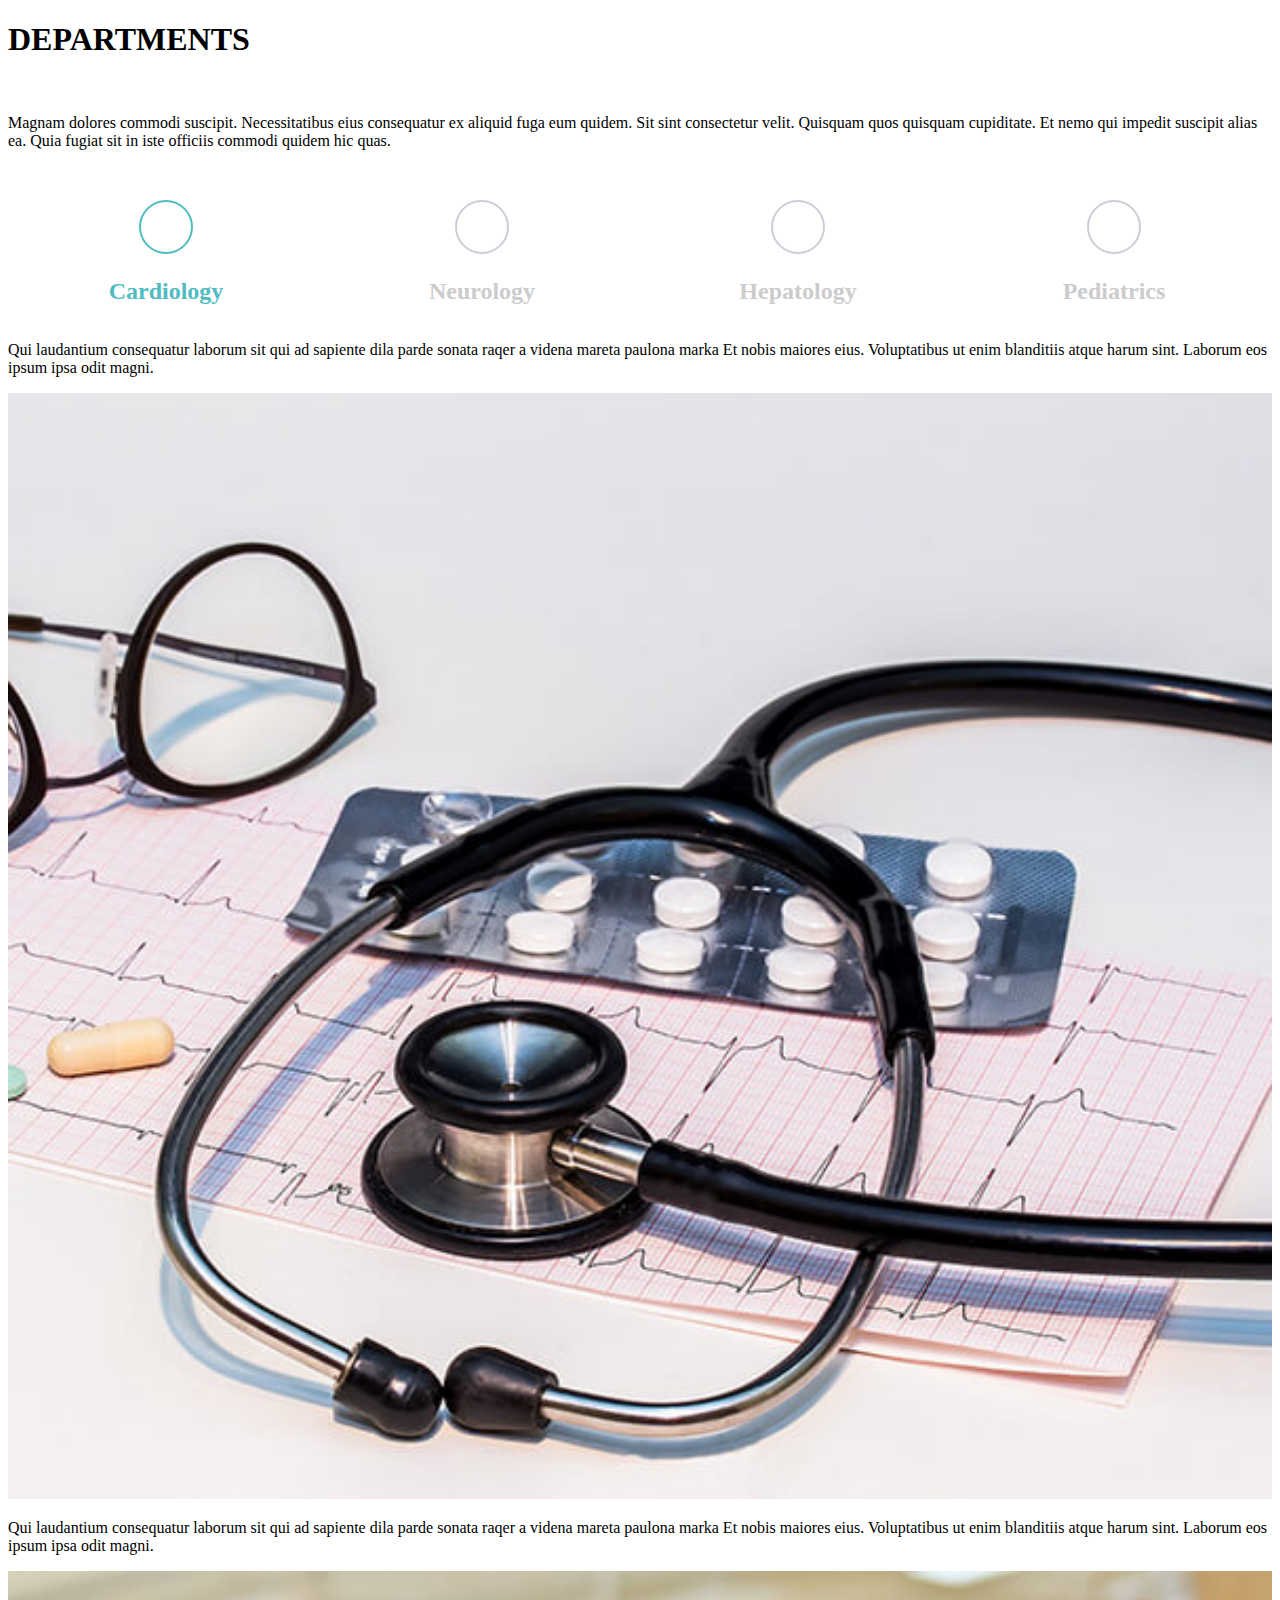
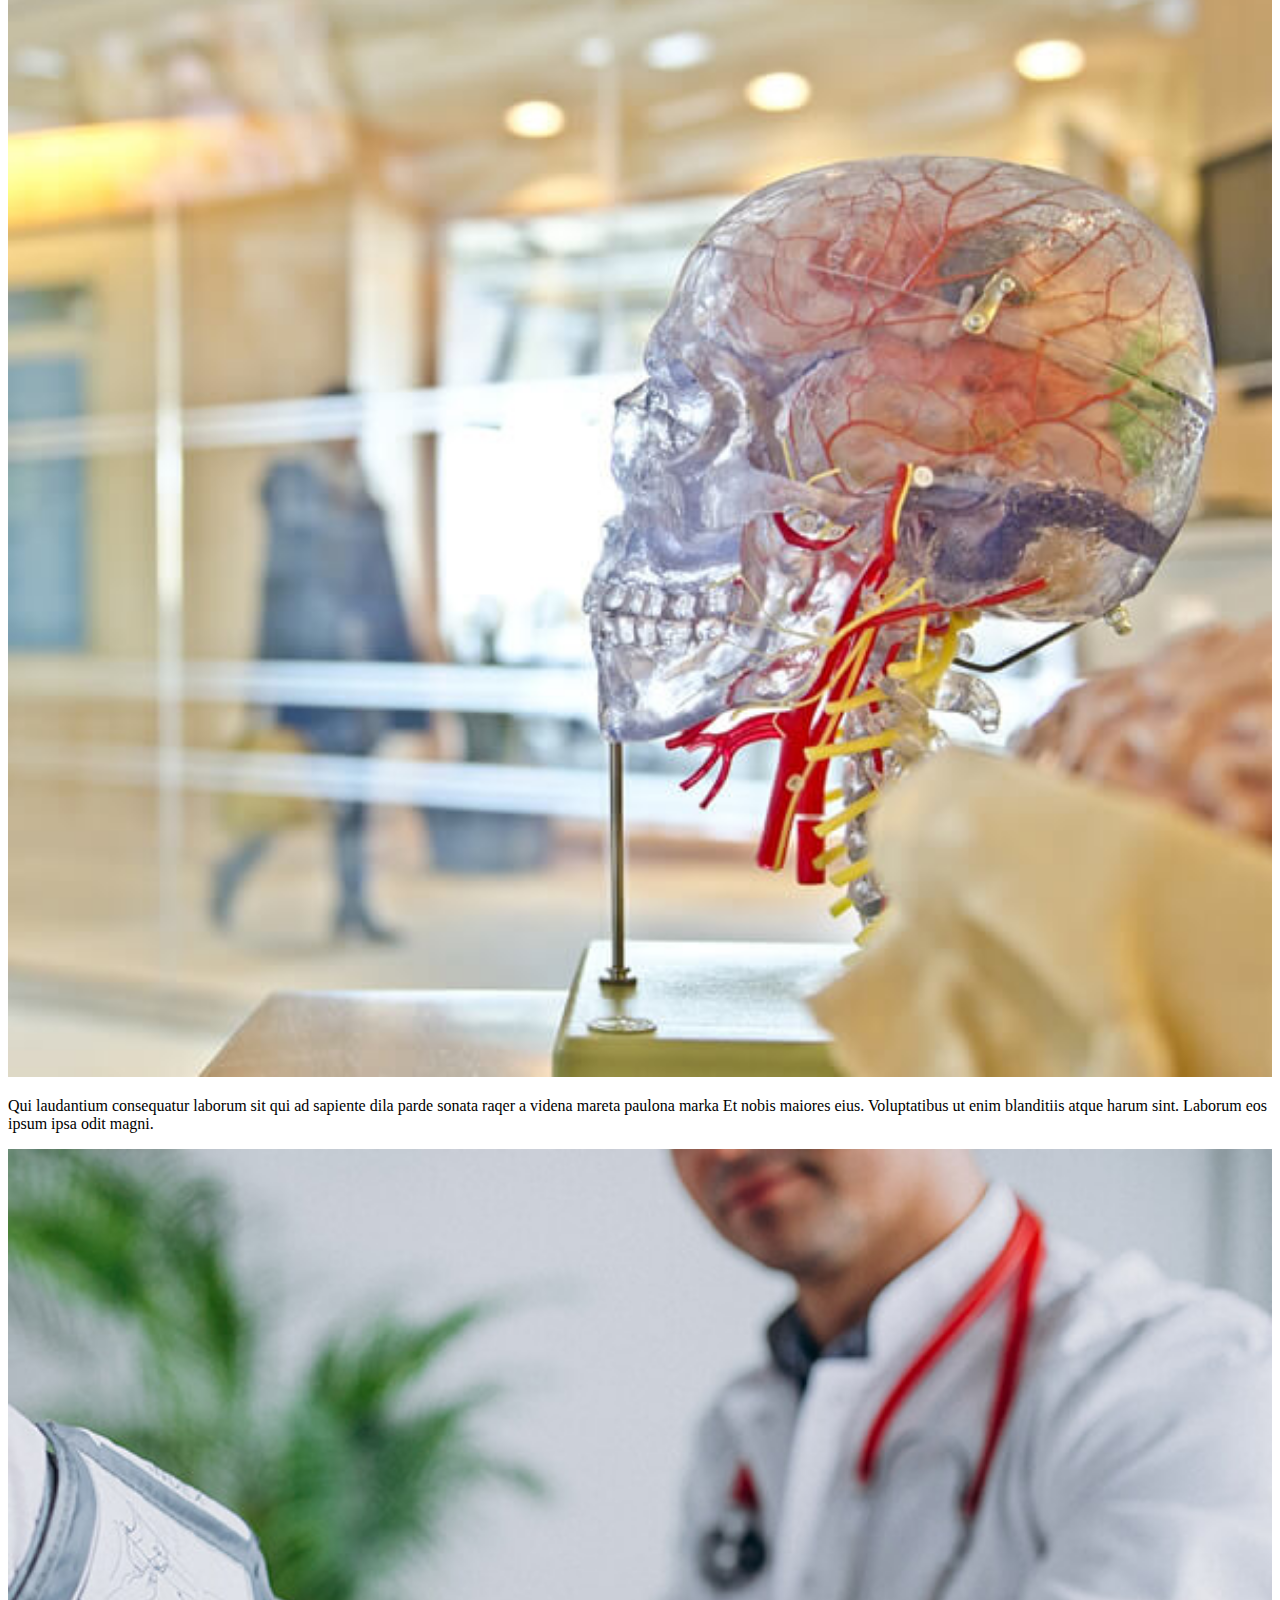
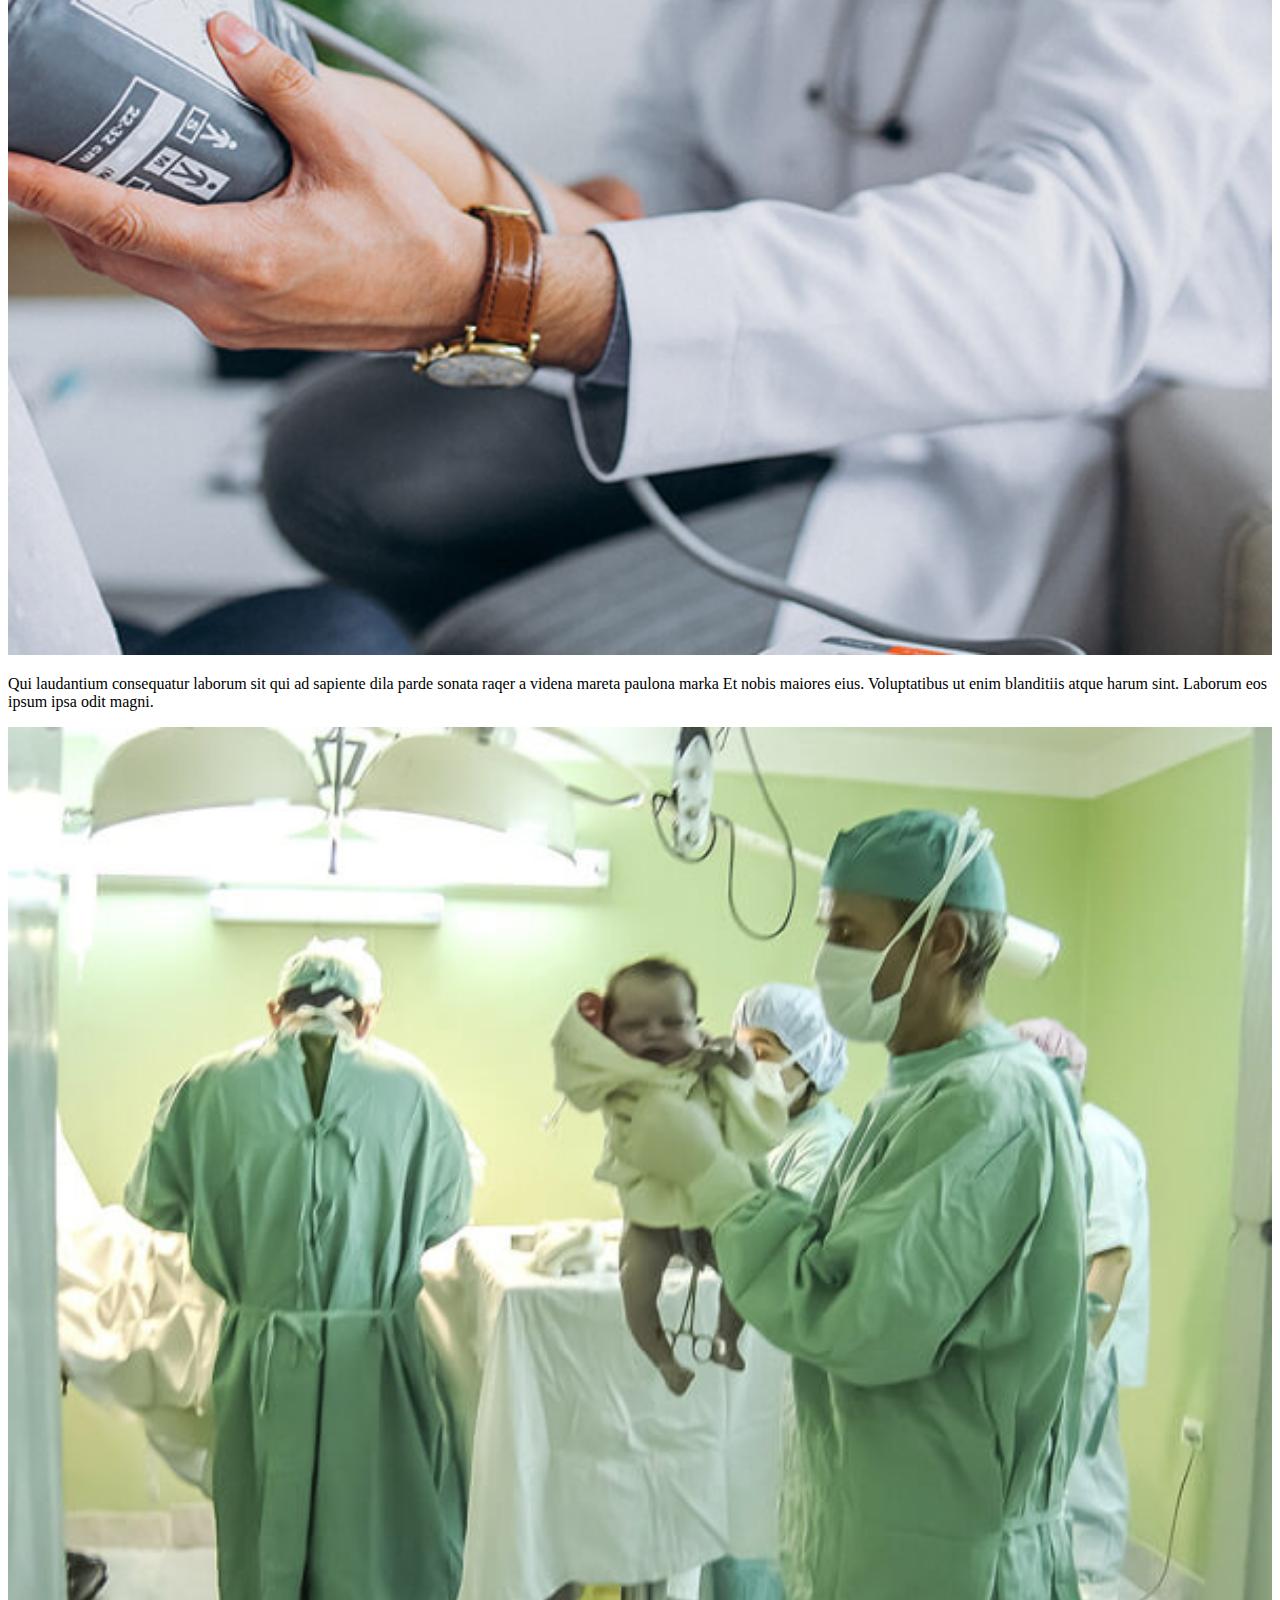
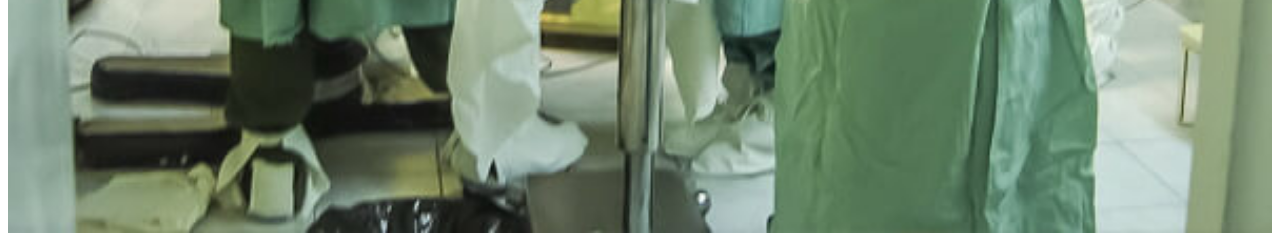
<file: hh.html>
<!DOCTYPE html>
<html lang="en">

<head>
    <meta charset="UTF-8">
    <meta name="viewport" content="width=device-width, initial-scale=1.0">
    <title>Document</title>
    <link href="https://cdn.jsdelivr.net/npm/bootstrap@5.3.2/dist/css/bootstrap.min.css" rel="stylesheet"
        integrity="sha384-T3c6CoIi6uLrA9TneNEoa7RxnatzjcDSCmG1MXxSR1GAsXEV/Dwwykc2MPK8M2HN" crossorigin="anonymous">
    <link rel="stylesheet" href="hh.css">
    <link rel="stylesheet" href="https://cdnjs.cloudflare.com/ajax/libs/font-awesome/6.5.1/css/all.min.css">
</head>

<body>





    <section id="ourdepartments">
        <div class="container">
            <div class="text-center">
                <h1><b>DEPARTMENTS</b></h1>
                <p></p>
                <br>
                <p>Magnam dolores commodi suscipit. Necessitatibus eius consequatur ex aliquid fuga eum quidem. Sit sint
                    consectetur velit. Quisquam quos quisquam cupiditate. Et nemo qui impedit suscipit alias ea. Quia
                    fugiat
                    sit in iste officiis commodi quidem hic quas.</p>
            </div>
            <br>

            <article class="article">
                <div class="tabs">
                    <input type="radio" name="tabs" id="tab1" checked>
                    <label for="tab1">
                        <i class="icon email-cal"></i><span>
                            <h2><b>Cardiology</b></h2>
                        </span>
                    </label>
                    <input type="radio" name="tabs" id="tab2">
                    <label for="tab2">
                        <i class="icon snapshot"></i><span>
                            <h2><b>Neurology</b></h2>
                        </span>
                    </label>
                    <input type="radio" name="tabs" id="tab3">
                    <label for="tab3">
                        <i class="icon inbox-apps"></i><span>
                            <h2><b>Hepatology</b></h2>
                        </span>
                    </label>
                    <input type="radio" name="tabs" id="tab4">
                    <label for="tab4">
                        <i class="icon log-calls"></i><span>
                            <h2><b>Pediatrics</b></h2>
                        </span>
                    </label>
                    <div id="tab_content--1" class="tab_content">
                        <p>Qui laudantium consequatur laborum sit qui ad sapiente dila parde sonata raqer a videna
                            mareta
                            paulona marka Et nobis maiores eius. Voluptatibus ut enim blanditiis atque harum sint.
                            Laborum
                            eos ipsum ipsa odit magni.</p>
                        <div class="row">
                            <div class="col-md-6 ">
                                <img src="departments-1.jpg" alt="" class="tabimages">
                            </div>
                        </div>
                    </div>
                    <div id="tab_content--2" class="tab_content">
                        <p>Qui laudantium consequatur laborum sit qui ad sapiente dila parde sonata raqer a videna
                            mareta
                            paulona marka Et nobis maiores eius. Voluptatibus ut enim blanditiis atque harum sint.
                            Laborum
                            eos ipsum ipsa odit magni.</p>
                        <div class="row">
                            <div class="col-md-6 ">
                                <img src="departments-2.jpg" alt="" class="tabimages">
                            </div>
                        </div>
                    </div>
                    <div id="tab_content--3" class="tab_content">
                        <p>Qui laudantium consequatur laborum sit qui ad sapiente dila parde sonata raqer a videna
                            mareta
                            paulona marka Et nobis maiores eius. Voluptatibus ut enim blanditiis atque harum sint.
                            Laborum
                            eos ipsum ipsa odit magni.</p>
                        <div class="row">
                            <div class="col-md-6 ">
                                <img src="departments-3.jpg" alt="" class="tabimages">
                            </div>
                        </div>
                    </div>
                    <div id="tab_content--4" class="tab_content">
                        <p>Qui laudantium consequatur laborum sit qui ad sapiente dila parde sonata raqer a videna
                            mareta
                            paulona marka Et nobis maiores eius. Voluptatibus ut enim blanditiis atque harum sint.
                            Laborum
                            eos ipsum ipsa odit magni.</p>
                        <div class="col-md-6 offset-3">
                            <img src="departments-4.jpg" alt="" class="tabimages">
                        </div>
                    </div>
                </div>
       
        </article>
        </div>
    </section>







    <script src="https://cdn.jsdelivr.net/npm/bootstrap@5.3.2/dist/js/bootstrap.bundle.min.js"
        integrity="sha384-C6RzsynM9kWDrMNeT87bh95OGNyZPhcTNXj1NW7RuBCsyN/o0jlpcV8Qyq46cDfL"
        crossorigin="anonymous"></script>
</body>

</html>
</file>
<file: style.css>
/* NAVBAR */
.nav-content{
    font-weight: 600; 
    font-size: 14px; 
}
.nav-content:hover{
    cursor: pointer;
    color:rgb(89, 190, 193) ;
}
.b-1{
    color: white;
}
.b-1:hover{
    color: black;
} 
/* END */

/* CAROUSEL */
.carousel-item {
    height: 100vh;
    min-height: 350px;
    background: no-repeat center center scroll;
    -webkit-background-size: cover;
    -moz-background-size: cover;
    -o-background-size: cover;
    background-size: cover;
}
/* HEADER CARD  */
.C1 {       
    color: #444444;
    background: rgba(255, 255, 255, 0.9);
    border-top: 4px solid #3fbbc0; 
} 

/* END */

/* 4 CARDS */
@import url('https://fonts.googleapis.com/css?family=Nunito:400,700');
* {
  transition: all 0.3s ease-out;
}
body {
  height: 100%;
  font-family: "Nunito", sans-serif;
  font-size: 16px;
}
.cards1{
  width: 100%;
  margin-top: 50px;
  display: flex;
  flex-wrap: wrap;
  align-items: center;
  justify-content: center;
}

.topCard-heading {
  color: #262626;
  font-size: 17px;
  line-height: 24px;
  font-weight: 700;
  margin-bottom: 10px;
}

.small {
    font-size: 17px;
    font-weight: 400;
    line-height: 20px;
    color: #666666;
    font-size: 14px;
   
}
  .go-corner {
    display: flex;
    align-items: center;
    justify-content: center;
    position: absolute;
    width: 32px;
    height: 32px;
    overflow: hidden;
    top: 0;
    right: 0;
    background-color: #00838d;
    border-radius: 0 4px 0 32px;
  }
  .go-arrow {
    margin-top: -4px;
    margin-right: -4px;
    color: white;
    font-family: courier, sans;
  }
  
  .card1 {
    display: block;
    position: relative;
    max-width: 262px;
    background-color: #f2f8f9;
    border-radius: 4px;
    padding: 32px 24px;
    margin: 12px;
    text-decoration: none;
    z-index: 0;
    overflow: hidden;
  
    &:before {
      content: "";
      position: absolute;
      z-index: -1;
      top: -16px;
      right: -16px;
      background: #00838d;
      height: 32px;
      width: 32px;
      border-radius: 32px;
      transform: scale(1);
      transform-origin: 50% 50%;
      transition: transform 0.25s ease-out;
    }
  
    &:hover:before {
      transform: scale(21);
    }
  }
  
  .card1:hover {
    .small{ 
      transition: all 0.3s ease-out;
      color: white;
    }
    .topCard-heading {
      transition: all 0.3s ease-out;
      color: #ffffff;
    }
  }   



/* EMERGENCY APPOINTMENT */
.cta {
    margin-top: 50px;
    background: #3fbbc0;
    color: #fff;
    background-size: cover;
    padding: 60px;
    font-size: 17px;
}

.boxbtn {
    border-radius: 25px;
    color: white;
    padding: 10px;
    margin-top: 10px;
    font-size: 16px;
    border: 2px solid wheat;
}

.boxbtn:hover {
    background-color: white;
    color: #3fbbc0;
}
/* END */

/* ABOUT US */

.icon2 {
    font-size: 48px;
    float: left;
    color: #3fbbc0;
    margin-right: 20px;
}

.h-icon {
    font-size: 20px;
    font-weight: 700;
    margin: 5px 0 10px 60px;
}

.p-icon {
    font-size: 15px;
    color: #848484;
    margin-left: 75px;
}

.img-icon {
   width: 100%;
}

@media only screen and (max-width: 765px){

      .img-icon {
         width: 100%; 
    }  
    .card1{display: block;
    position: relative;
    max-width: 100%;
    background-color: #f2f8f9;
    border-radius: 4px;
    padding: 32px 24px;
    margin: 12px;
    text-decoration: none;
    z-index: 0;
    overflow: hidden;
    }
}     

/* SERVICES */
.icon3 {
    font-size: 40px;
    color: #3fbbc0;
    box-shadow: 0 0 40px rgba(214, 215, 216, 1);
    border-radius: 50%;
    padding: 20px;
} 

/* END */

 /* APPOINTMENT */
 .Abg {
    background-color: #f7fcfc;
    padding: 40px;
    margin-top: 50px;
}
.btn-apoint{
    border: 2px solid black;
    border-radius: 20px;
    background-color: #3fbbc0;
    color: white;
    border: none;
    padding: 10px;
}
.btn-apoint:hover{
    background-color: lightgrey;
}




/* DEPARTMENT */

.tabs {
    list-style: none;
	 display: flex;
	 flex-flow: row wrap;
	 justify-content: flex-start;
}
.tabs:after {
    content: '';
    display: table;
    clear: both;
}
.tabs input[type=radio] {
    display:none;
}
.tabs label {
    display: inline-block;
    min-width: 25%;
	 flex: 1 1 25%;
    color: #ccc;
    text-align: center;
    cursor: pointer;
    -webkit-transition: all 0.5s; /* Safari 3.1 to 6.0 */
    transition: all 0.5s;
}

.tabs label span {
    display: none;
	 font-size: 1rem;
}

.tabs label:hover {
    color: #3498db;
	
	.icon {
      border-color: #3498db;
		background-position: 50px 0;
		background-size: 100px 50px;
	}
}

.tab__content {
    display: none;
	 text-align: center;
    width: 80%;
	 margin: 0 auto;
    box-sizing: border-box;
    background-color:#ffffff;
	 margin-top: 2rem;
}

.tab__content * {
    -webkit-animation: scale 0.2s ease-in-out;
    -moz-animation: scale 0.2s ease-in-out;
    animation: scale 0.2s ease-in-out;
}
@keyframes scale {
  0% {
    transform: scale(0.9);
    opacity: 0;
    }
  50% {
    transform: scale(1.01);
    opacity: 0.5;
    }
  100% {
    transform: scale(1);
    opacity: 1;
  }
}

.tabs [id^="tab"]:checked + label {
    background: #FFF;
    color: #3498db;
}

.tabs [id^="tab"]:checked + label i {
    border-color: #3498db;
	 background-position: 50px 0;
	 background-size: 100px 50px;
}

 #tab1:checked ~ #tab__content--1,
 #tab2:checked ~ #tab__content--2,
 #tab3:checked ~ #tab__content--3,
 #tab4:checked ~ #tab__content--4{
     display: block;
 }

@media (min-width: 768px) {
    .tabs label span {
        display: block;
    }
  
}
@media (max-width: 768px) {
   
    .img-department{
        width: 100%;
    }
}


.icon {
	margin-top: 1rem;
	display: inline-block;
	width: 54px;
	height: 54px;
	border-radius: 100%;
	border: 2px solid #CACFD6;
	background-size: 100px 50px;
	box-sizing: border-box;
}

.email-cal {
	background: white url('https://s3-us-west-2.amazonaws.com/s.cdpn.io/45910/icon_--_sync.png');
	background-position: 0 0;
	background-size: 100px 50px;
}

.snapshot {
	background: white url('https://s3-us-west-2.amazonaws.com/s.cdpn.io/45910/icon_--_snapshots.png');
	background-size: 100px 50px;
	background-position: 0 0;
}

.inbox-apps {
	background: white url('https://s3-us-west-2.amazonaws.com/s.cdpn.io/45910/icon_--_templates.png');
	background-size: 100px 50px;
	background-position: 0 0;
}

.log-calls {
	background: white url('https://s3-us-west-2.amazonaws.com/s.cdpn.io/45910/icon_--_log_call.png');
	background-size: 100px 50px;
	background-position: 0 0;
}

.tracking {
	background: white url('https://s3-us-west-2.amazonaws.com/s.cdpn.io/45910/icon_--_tracking.png');
	background-size: 100px 50px;
	background-position: 0 0;
}

.book-meetigns {
	background: white url('https://s3-us-west-2.amazonaws.com/s.cdpn.io/45910/icon_--_book_meeting.png');
	background-size: 100px 50px;
	background-position: 0 0;
}

.send-later {
	background: white url('https://s3-us-west-2.amazonaws.com/s.cdpn.io/45910/icon_--_send_later.png');
	background-size: 100px 50px;
	background-position: 0 0;
}

.follow-up {
	background: white url('https://s3-us-west-2.amazonaws.com/s.cdpn.io/45910/icon_--_follow_up.png');
	background-size: 100px 50px;
	background-position: 0 0;
}


/* END DEPARTMENT */



/* TESTIMONIALS */






/* END */














/* DOCTOR */

.doctor {
        background-color: #f2ffff;
        padding: 40px;
}
.our-team {
    padding: 30px 0 40px;
    margin-bottom: 30px;
    background-color:  #fffffd;
    text-align: center;
    overflow: hidden;
    position: relative;
}

.our-team .picture {
    display: inline-block;
    height: 130px;
    width: 130px;
    margin-bottom: 50px;
    z-index: 1;
    position: relative;
}

.our-team .picture::before {
    content: "";
    width: 100%;
    height: 0;
    border-radius: 50%;
    background-color: #3fbbc0;
    position: absolute;
    bottom: 135%;
    right: 0;
    left: 0;
    opacity: 0.9;
    transform: scale(3);
    transition: all 0.3s linear 0s;
}

.our-team:hover .picture::before {
    height: 100%;
}

.our-team .picture::after {
    content: "";
    width: 100%;
    height: 100%;
    border-radius: 50%;
    background-color: #3fbbc0;
    position: absolute;
    top: 0;
    left: 0;
    z-index: -1;
}

.our-team .picture img {
    width: 100%;
    height: auto;
    border-radius: 50%;
    transform: scale(1);
    transition: all 0.9s ease 0s;
}

.our-team:hover .picture img {
    box-shadow: 0 0 0 14px #f7f5ec;
    transform: scale(0.7);
}

.our-team .title {
    display: block;
    font-size: 15px;
    color: #4e5052;
    text-transform: capitalize;
}

.our-team .social {
    width: 100%;
    padding: 0;
    margin: 0;
    background-color: #3fbbc0;
    position: absolute;
    bottom: -100px;
    left: 0;
    transition: all 0.5s ease 0s;
}

.our-team:hover .social {
    bottom: 0;
}

.our-team .social li {
    display: inline-block;
}

.our-team .social li a {
    display: block;
    padding: 10px;
    font-size: 17px;
    color: white;
    transition: all 0.3s ease 0s;
    text-decoration: none;
}

.our-team .social li a:hover {
    color: #1369ce;
    background-color: #f7f5ec;
}

/* END DOCTOR */

/* PRICING AND CARD */
sup,
.card-heading {
    color: #3fbbc0;
}

sub {
    color: #bababa;
}

.C-P {
    text-decoration: line-through;
}

/* END */


/* CONTACT */
.info-box {
    color: #444444;
    text-align: center;
    box-shadow: 0 0 20px rgba(214, 215, 216, 0.5);
    padding: 20px 0 30px 0;
}

.C-logo {
    font-size: 32px;
    color: #3fbbc0;
    border-radius: 50%;
    padding: 8px;
    border: 2px dotted #c5ebec;
}

.C-box {
    box-shadow: 0 0 20px rgba(214, 215, 216, 0.5);
    padding: 30px;
}

.form-control {
    padding: 10px 15px;
    border-radius: 4px;
    box-shadow: none;
    font-size: 14px;
}

.C-btn {
    margin-top: 25px;
    border: none;
    height: 50px;
    border-radius: 7px;
    font-size: 16px;
    background: #54e4e9;
    color: white;
    width: 200px;
}

/* contact end */


/* FOOTER */
.footer {
    background: #eeeeee;
    padding-bottom: 30px;
    color: #555555;
    font-size: 14px;
}

.footer-top {
    background: #f6f6f6;
    padding: 60px 0 30px 0;
}

.social-links a {
    font-size: 18px;
    display: inline-block;
    background: #3fbbc0;
    color: #fff;
    line-height: 1;
    padding: 8px 0;
    margin-right: 4px;
    border-radius: 4px;
    text-align: center;
    width: 36px;
    height: 36px;
    transition: 0.3s;
}

.f-heading {
    font-size: 25px;
    font-weight: 640;
    position: relative;
    padding-bottom: 12px;
}

.U-list {
    list-style: none;
    padding: 0px;
    margin: 0px;
}

.list {
    padding: 10px 0;
    display: flex;
    align-items: center;
}

.fa-chevron-right {
    padding-right: 2px;
    color: #3fbbc0;
    margin-right: 2px;
}

.la {
    text-decoration: none;
    color: #555555;
    line-height: 1;

}

.f-btn1 {
    height: 35px;
    width: 250px;
    border: none;
}

.f-btn {
    border: none;
    height: 35px;
    width: 100px;
    color: white;
    font-size: 16px;
    background: #3fbbc0;
}

.copyright {
    text-align: center;
    padding-top: 30px;
}

.credits {
    padding-top: 10px;
    text-align: center;
    font-size: 13px;
}
/* END */
</file>
<file: hh.css>
.div7{
   background-color: rgb(247,252,252);
}

.inputdiv{
    width: 100%;
    height: 50px;
}
.inputdiv2{
    width: 100%;
    height: 150px;
}
.button5{
    background-color:rgb(80,188,192); 
    color: white;
    height: 50px;
    width: 250px;
    border-radius: 30px;
    text-align: center;
}
.button5:hover{
    background-color:rgb(80,188,192) ;
    color: white;
}


.tabs {
    list-style: none;
	 display: flex;
	 flex-flow: row wrap;
	 justify-content: flex-start;
}
.tabs:after {
    content: '';
    display: table;
    clear: both;
}
.tabs input[type=radio] {
    display:none;
}
.tabs label {
    display: inline-block;
    min-width: 25%;
	 flex: 1 1 25%;
    color: #ccc;
    text-align: center;
    cursor: pointer;
    -webkit-transition: all 0.5s; /* Safari 3.1 to 6.0 */
    transition: all 0.5s;
}

.tabs label span {
    display: none;
	 font-size: 1rem;
}

.tabs label:hover {
    color:rgb(80,188,192);
	
	.icon {
      border-color:rgb(80,188,192);
		background-position: 50px 0;
		background-size: 100px 50px;
	}
}

.tab__content {
    display: none;
	 text-align: center;
    width: 80%;
	 margin: 0 auto;
    box-sizing: border-box;
    background-color:#ffffff;
	 margin-top: 2rem;
}

.tab__content * {
    -webkit-animation: scale 0.2s ease-in-out;
    -moz-animation: scale 0.2s ease-in-out;
    animation: scale 0.2s ease-in-out;
}
@keyframes scale {
  0% {
    transform: scale(0.9);
    opacity: 0;
    }
  50% {
    transform: scale(1.01);
    opacity: 0.5;
    }
  100% {
    transform: scale(1);
    opacity: 1;
  }
}

.tabs [id^="tab"]:checked + label {
    background: #FFF;
    color: rgb(80,188,192);
}

.tabs [id^="tab"]:checked + label i {
    border-color:rgb(80,188,192);
	 background-position: 50px 0;
	 background-size: 100px 50px;
}

 #tab1:checked ~ #tab__content--1,
  #tab2:checked ~ #tab__content--2,
#tab3:checked ~ #tab__content--3,
 #tab4:checked ~ #tab__content--4{
     display: block;
 }

@media (min-width: 768px) {
    .tabs label span {
        display: block;
    }
}

.icon {
	margin-top: 1rem;
	display: inline-block;
	width: 54px;
	height: 54px;
	border-radius: 100%;
	border: 2px solid #CACFD6;
	background-size: 100px 50px;
	box-sizing: border-box;
}

.email-cal {
	background: white url('https://s3-us-west-2.amazonaws.com/s.cdpn.io/45910/icon_--_sync.png');
	background-position: 0 0;
	background-size: 100px 50px;
}

.snapshot {
	background: white url('https://s3-us-west-2.amazonaws.com/s.cdpn.io/45910/icon_--_snapshots.png');
	background-size: 100px 50px;
	background-position: 0 0;
}

.inbox-apps {
	background: white url('https://s3-us-west-2.amazonaws.com/s.cdpn.io/45910/icon_--_templates.png');
	background-size: 100px 50px;
	background-position: 0 0;
}

.log-calls {
	background: white url('https://s3-us-west-2.amazonaws.com/s.cdpn.io/45910/icon_--_log_call.png');
	background-size: 100px 50px;
	background-position: 0 0;
}

.tracking {
	background: white url('https://s3-us-west-2.amazonaws.com/s.cdpn.io/45910/icon_--_tracking.png');
	background-size: 100px 50px;
	background-position: 0 0;
}

.book-meetigns {
	background: white url('https://s3-us-west-2.amazonaws.com/s.cdpn.io/45910/icon_--_book_meeting.png');
	background-size: 100px 50px;
	background-position: 0 0;
}

.send-later {
	background: white url('https://s3-us-west-2.amazonaws.com/s.cdpn.io/45910/icon_--_send_later.png');
	background-size: 100px 50px;
	background-position: 0 0;
}

.follow-up {
	background: white url('https://s3-us-west-2.amazonaws.com/s.cdpn.io/45910/icon_--_follow_up.png');
	background-size: 100px 50px;
	background-position: 0 0;
}
.tabimages{
    height: 100%;
    width: 100%;
}

.social-link {
    width: 30px;
    height: 30px;
    border: 1px solid #ddd;
    display: flex;
    align-items: center;
    justify-content: center;
    color: #666;
    border-radius: 50%;
    transition: all 0.3s;
    font-size: 0.9rem;
}

.social-link:hover, .social-link:focus {
    background: #ddd;
    text-decoration: none;
    color: #555;
}

.cardbuttons{
    color: white;
}

.cardtext1{
    color: #3fbbc0 ;
}
.locationimg{
    width: 100%;
    height: 100%;
}

.lastinputs3{
    padding-top: 30px;
    padding-bottom: 30px;
}

.lastforms{
   padding-top: 20px;
   padding-bottom: 20px;
    background-color: white;
}


.arrows{
    color:#3fbbc0 ;
}
.arrowstext2:hover{
    color:#3fbbc0 ;
    cursor: pointer;
}
</file>
